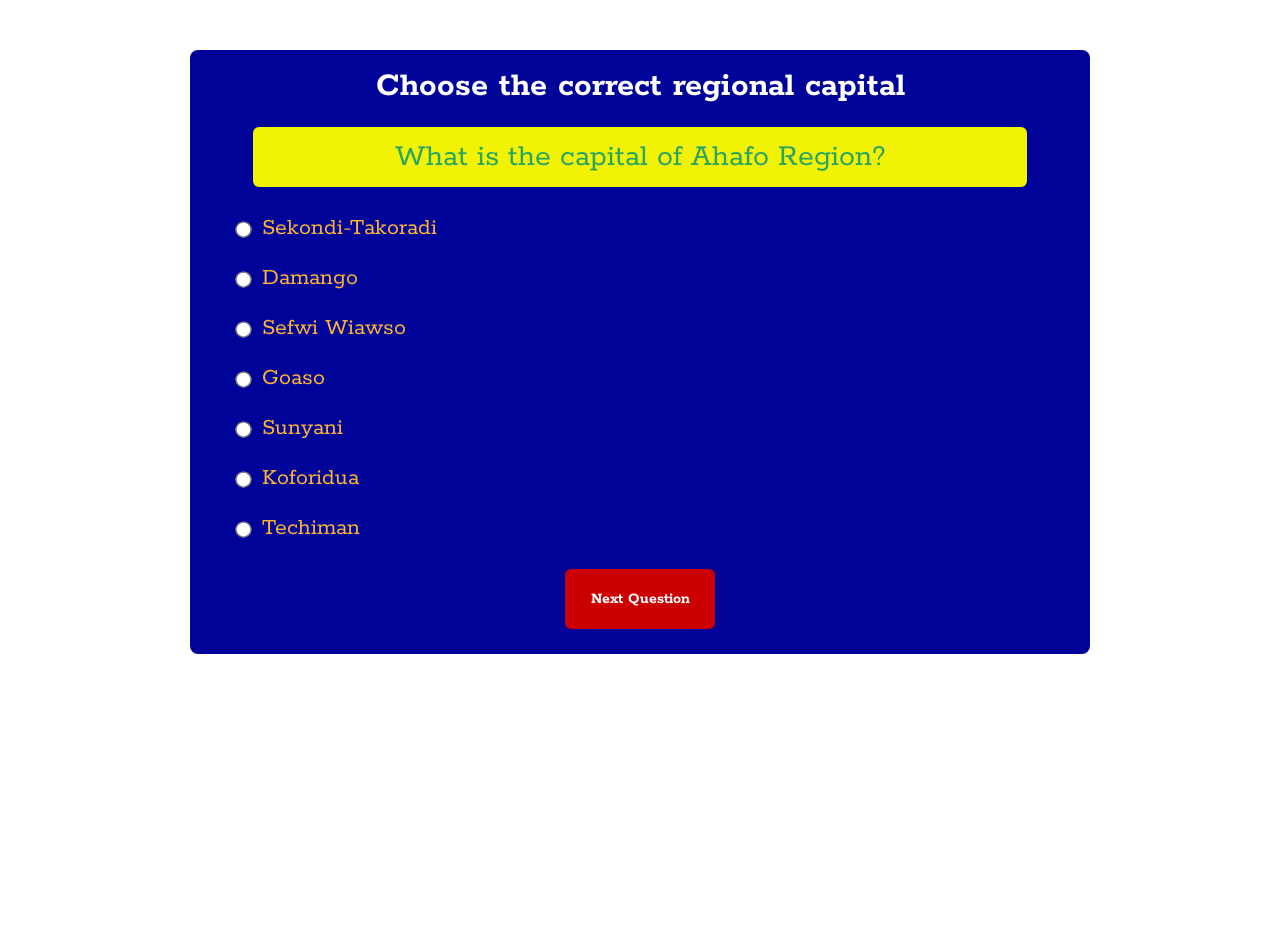
<file: index.html>
<!DOCTYPE html>
<html lang="en">
<head>
    <meta charset="utf-8">
    <meta name="viewport" content="width=device-width, initial-scale=1.0, maximum-scale=1.0, user-scalable=no">

    <title>Regional Capitals of Ghana</title>

    <link rel="stylesheet" href="mystyle.css">
</head>

<body>

    <div class="quizContainer">

        <h1>Choose the correct regional capital</h1>

        <div class="question"></div>

        <ul class="choiceList"></ul>

        <div class="quizMessage"></div>

        <div class="result"></div>

        <button type="button" class="nextButton">
            Next Question
        </button>

    </div>

    <script src="jsquiz.js"></script>

</body>
</html>
</file>
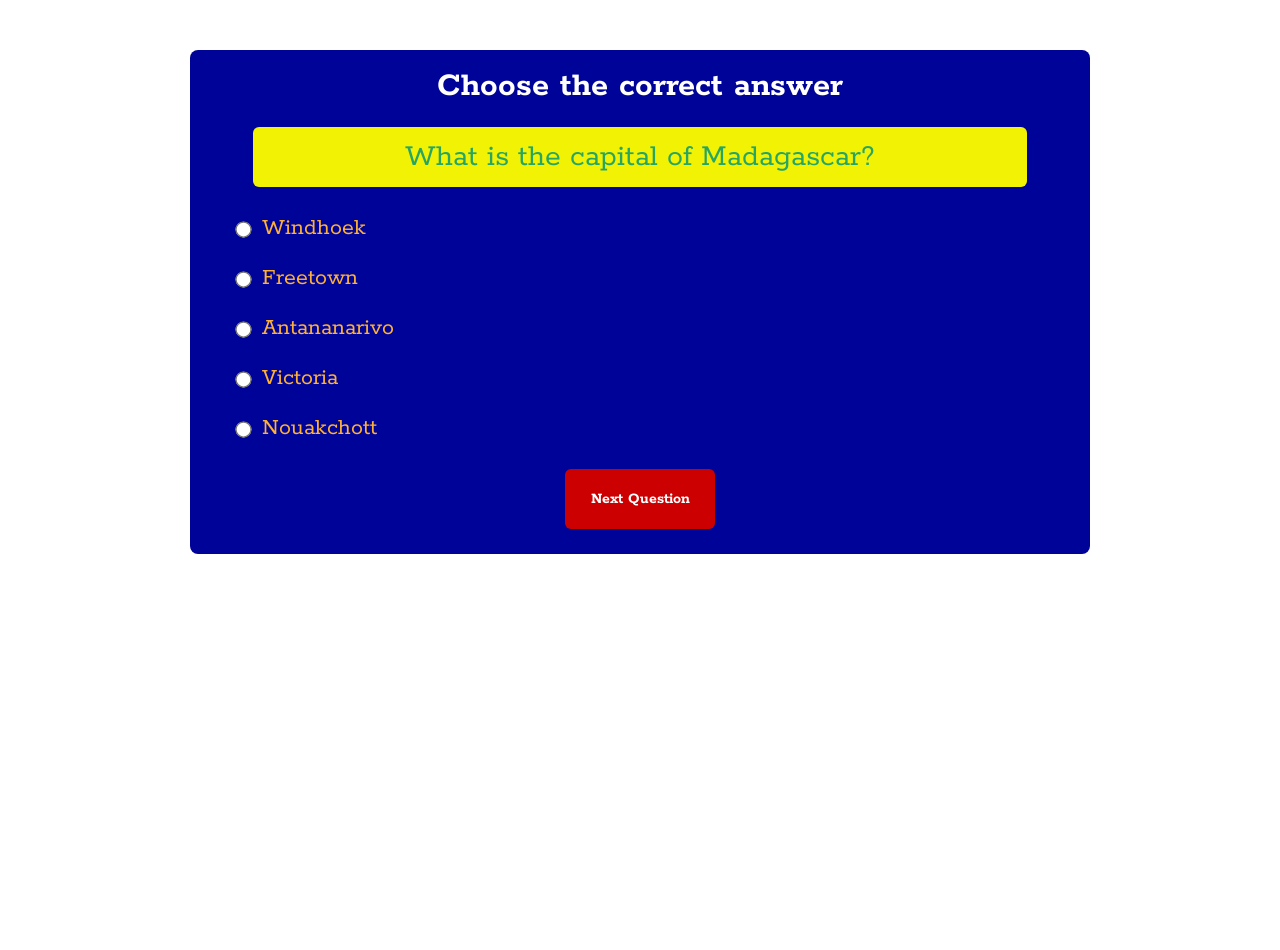
<file: African_Capitals/afri_caps.html>
<!DOCTYPE html>
<html lang="en">
<head>
    <meta charset="utf-8">
    <meta name="viewport" content="width=device-width, initial-scale=1.0, maximum-scale=1.0, user-scalable=no">

    <title>Capitals Of African Nations</title>

    <link rel="stylesheet" href="mystyle.css">
</head>

<body>

    <div class="quizContainer">

        <h1>Choose the correct answer</h1>

        <div class="question"></div>

        <ul class="choiceList"></ul>

        <div class="quizMessage"></div>

        <div class="result"></div>

        <button type="button" class="nextButton">
            Next Question
        </button>

    </div>

    <script src="afri_caps.js"></script>

</body>
</html>
</file>
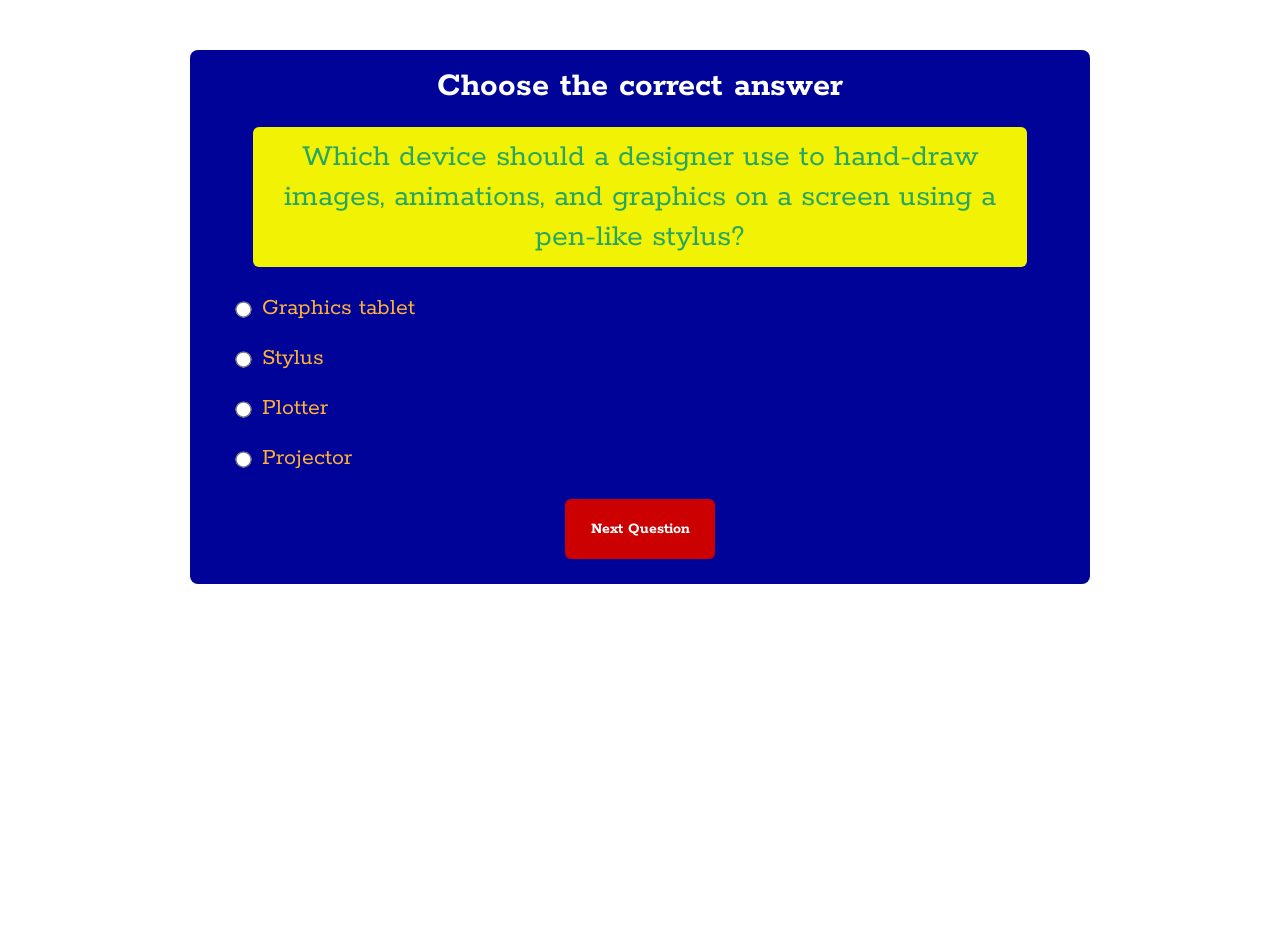
<file: Computer/Computer_1.html>
<!DOCTYPE html>
<html lang="en">
<head>
    <meta charset="utf-8">
    <meta name="viewport" content="width=device-width, initial-scale=1.0, maximum-scale=1.0, user-scalable=no">

    <title>Basic Computer Studies</title>

    <link rel="stylesheet" href="mystyle.css">
</head>

<body>

    <div class="quizContainer">

        <h1>Choose the correct answer</h1>

        <div class="question"></div>

        <ul class="choiceList"></ul>

        <div class="quizMessage"></div>

        <div class="result"></div>

        <button type="button" class="nextButton">
            Next Question
        </button>

    </div>

    <script src="Computer_1.js"></script>

</body>
</html>
</file>
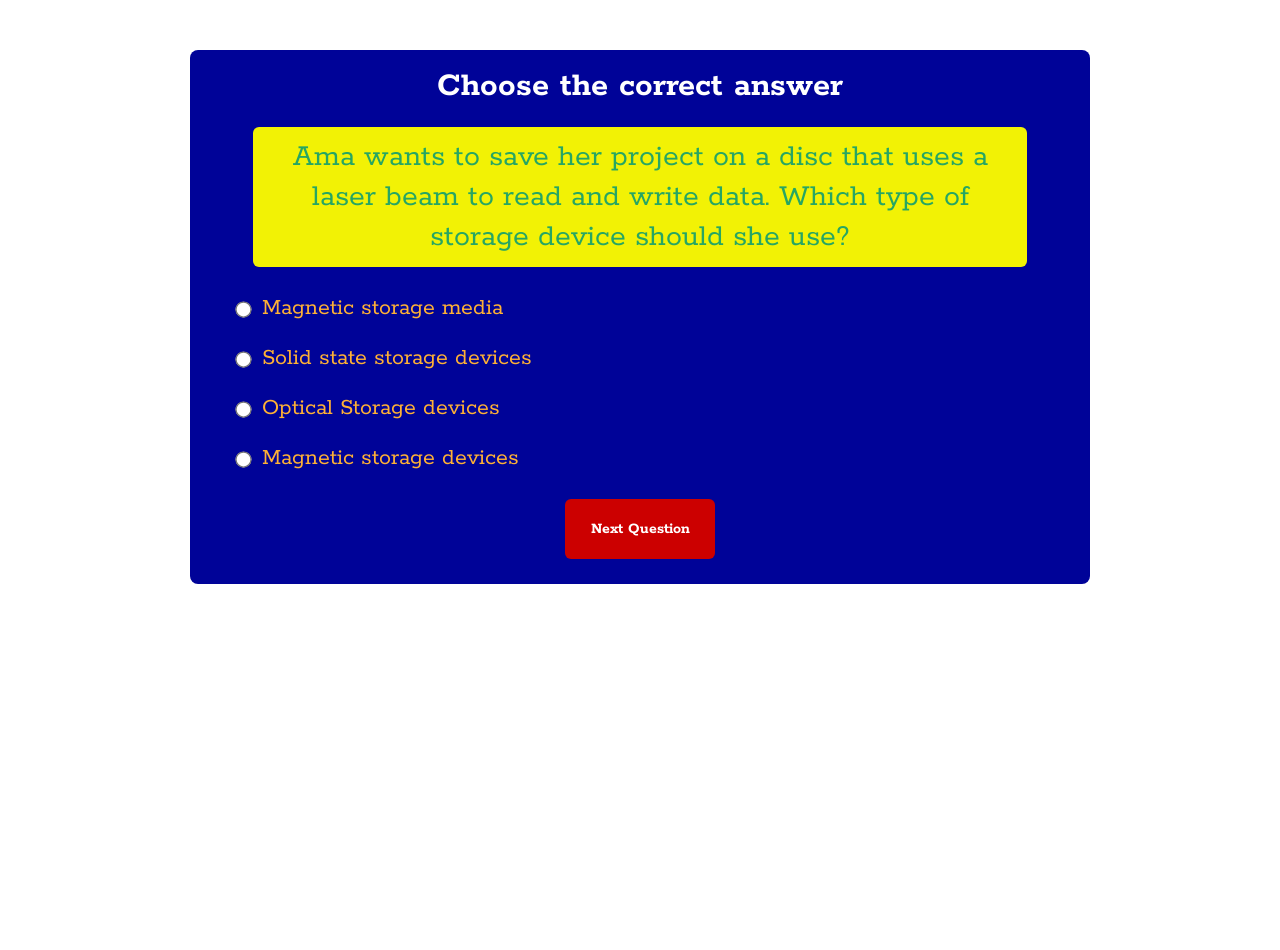
<file: Computer/Computer_2.html>
<!DOCTYPE html>
<html lang="en">
<head>
    <meta charset="utf-8">
    <meta name="viewport" content="width=device-width, initial-scale=1.0, maximum-scale=1.0, user-scalable=no">

    <title>Basic Computer Studies</title>

    <link rel="stylesheet" href="mystyle.css">
</head>

<body>

    <div class="quizContainer">

        <h1>Choose the correct answer</h1>

        <div class="question"></div>

        <ul class="choiceList"></ul>

        <div class="quizMessage"></div>

        <div class="result"></div>

        <button type="button" class="nextButton">
            Next Question
        </button>

    </div>

    <script src="Computer_2.js"></script>

</body>
</html>
</file>
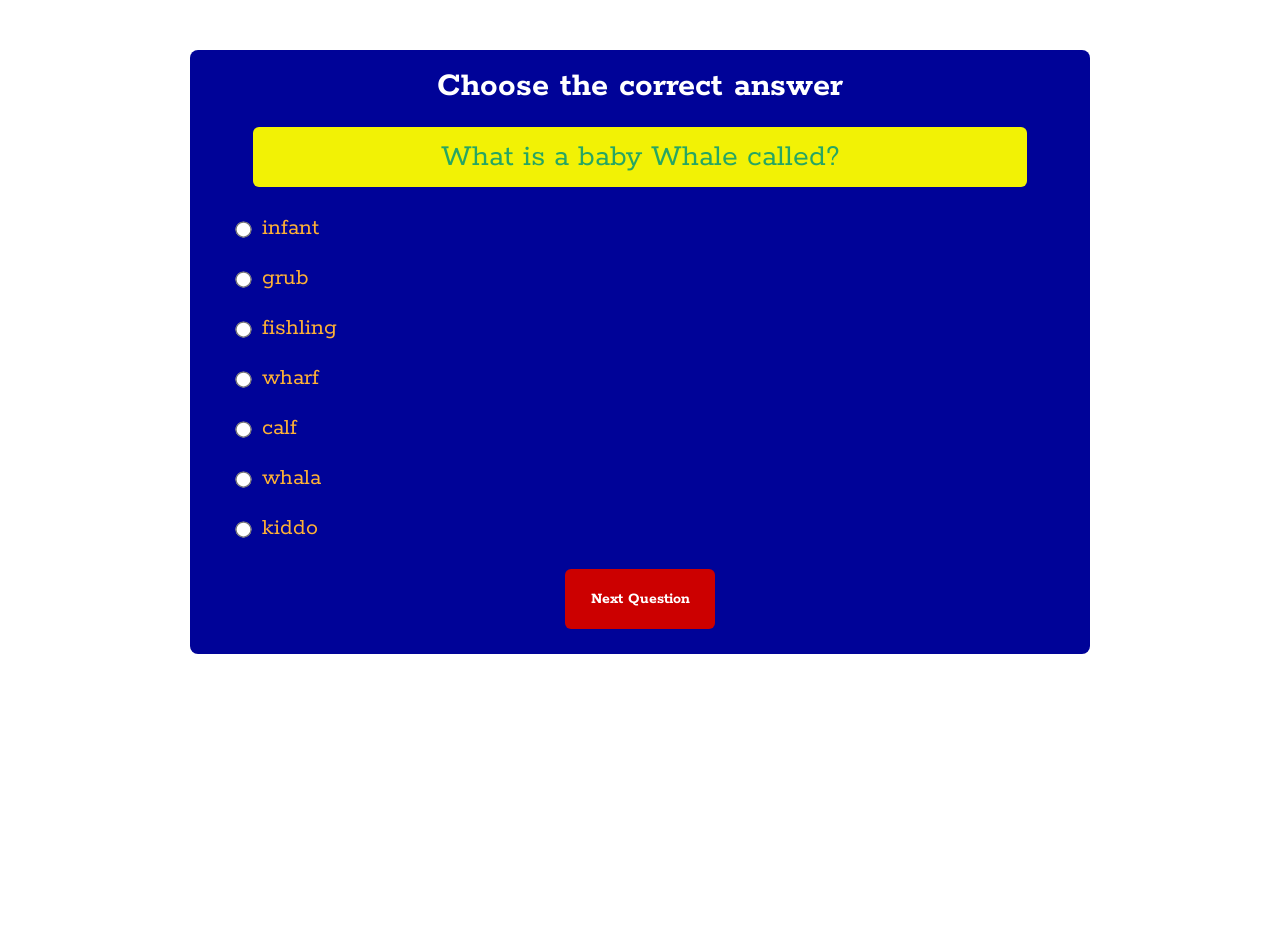
<file: Others/animal_growth.html>
<!DOCTYPE html>
<html lang="en">
<head>
    <meta charset="utf-8">
    <meta name="viewport" content="width=device-width, initial-scale=1.0, maximum-scale=1.0, user-scalable=no">

    <title>Animal Growth Stages</title>

    <link rel="stylesheet" href="mystyle.css">
</head>

<body>

    <div class="quizContainer">

        <h1>Choose the correct answer</h1>

        <div class="question"></div>

        <ul class="choiceList"></ul>

        <div class="quizMessage"></div>

        <div class="result"></div>

        <button type="button" class="nextButton">
            Next Question
        </button>

    </div>

    <script src="animal_growth.js"></script>

</body>
</html>
</file>
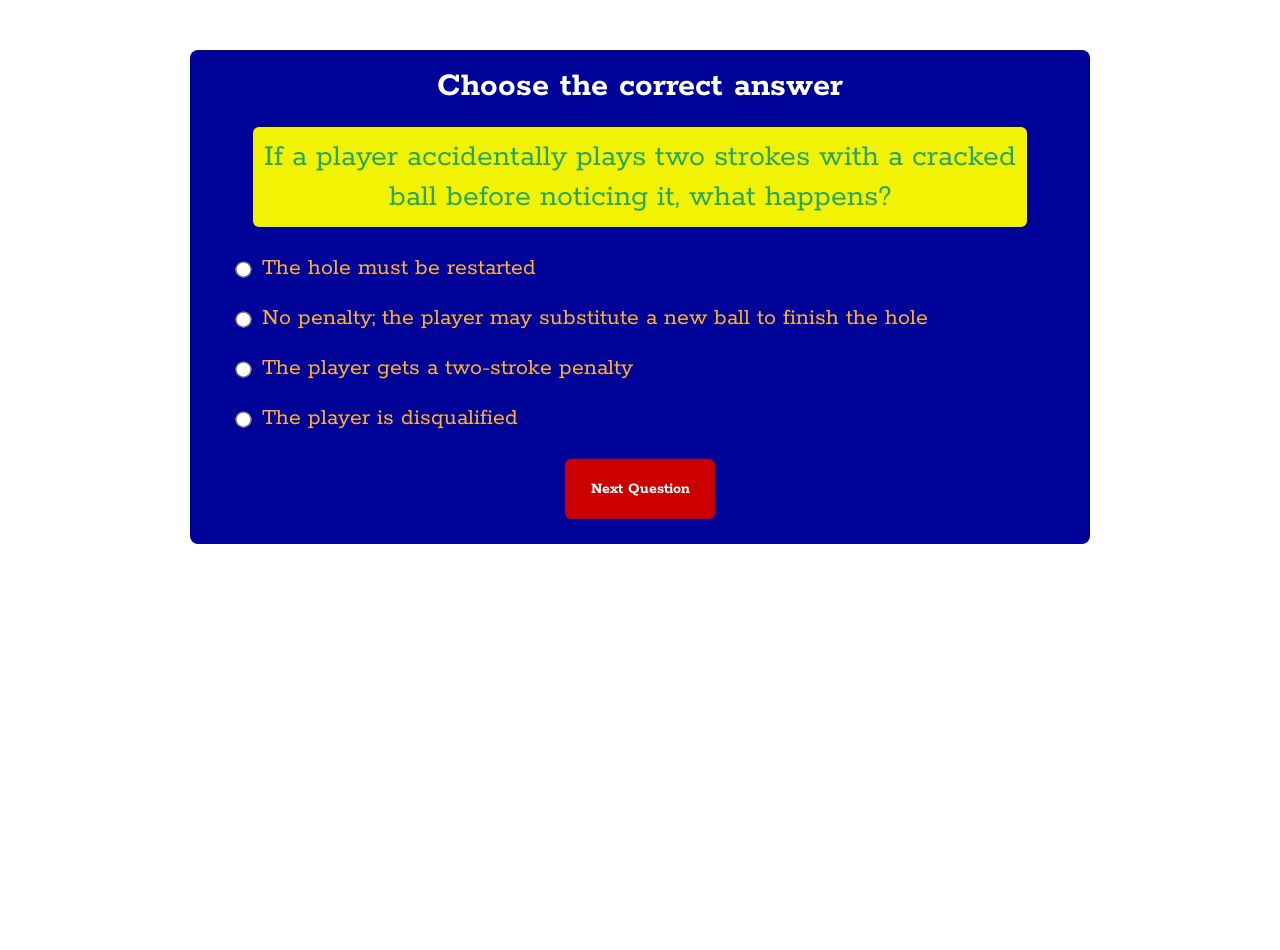
<file: Others/Golf_Rules_1.html>
<!DOCTYPE html>
<html lang="en">
<head>
    <meta charset="utf-8">
    <meta name="viewport" content="width=device-width, initial-scale=1.0, maximum-scale=1.0, user-scalable=no">

    <title>Rules Of Golf</title>

    <link rel="stylesheet" href="mystyle.css">
</head>

<body>

    <div class="quizContainer">

        <h1>Choose the correct answer</h1>

        <div class="question"></div>

        <ul class="choiceList"></ul>

        <div class="quizMessage"></div>

        <div class="result"></div>

        <button type="button" class="nextButton">
            Next Question
        </button>

    </div>

    <script src="Golf_Rules_1.js"></script>

</body>
</html>
</file>
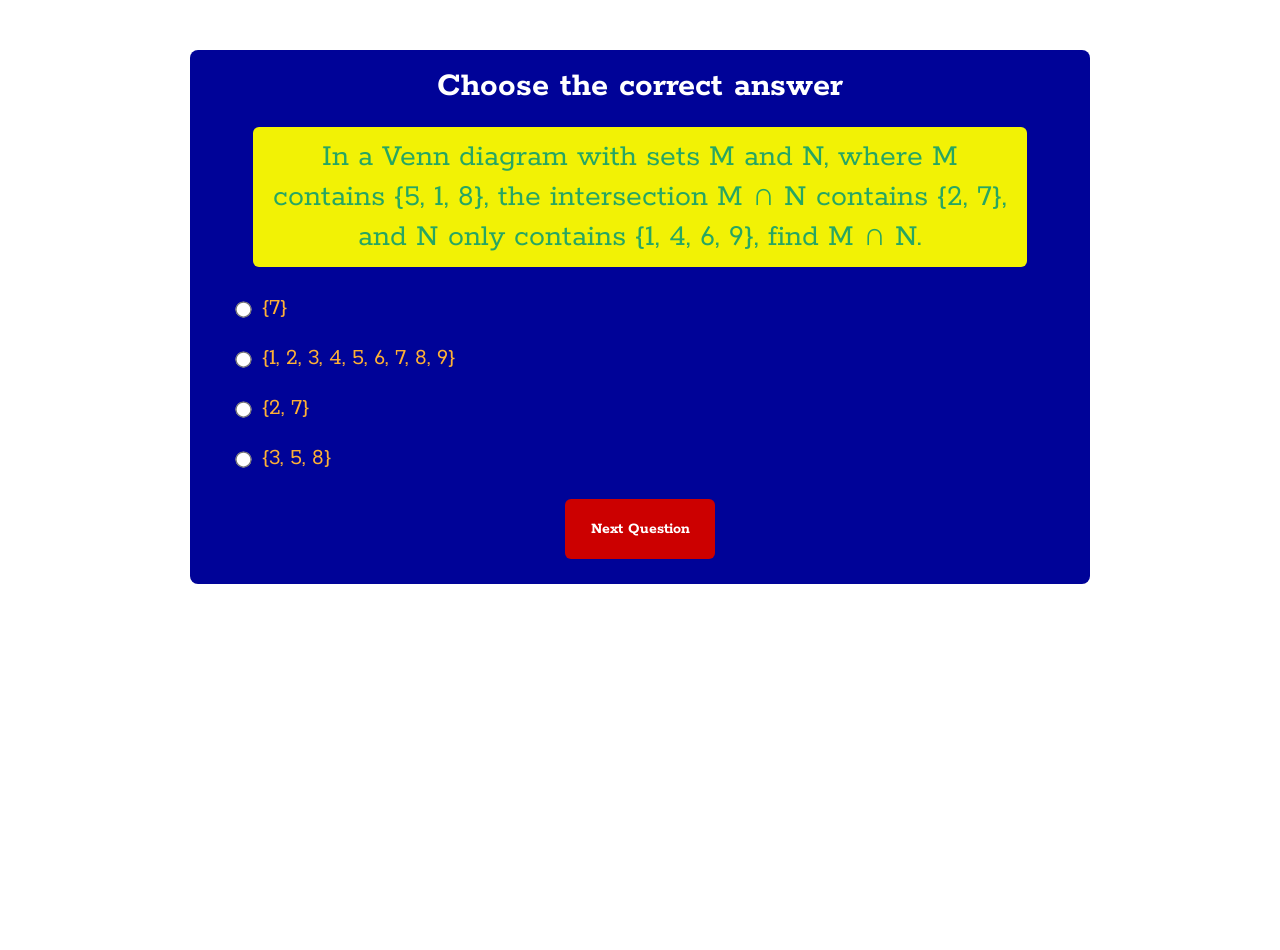
<file: Maths/BECE/maths_2019.html>
<!DOCTYPE html>
<html lang="en">
<head>
    <meta charset="utf-8">
    <meta name="viewport" content="width=device-width, initial-scale=1.0, maximum-scale=1.0, user-scalable=no">

    <title>BECE 2019 Maths Objective Test</title>

    <link rel="stylesheet" href="mystyle.css">
</head>

<body>

    <div class="quizContainer">

        <h1>Choose the correct answer</h1>

        <div class="question"></div>

        <ul class="choiceList"></ul>

        <div class="quizMessage"></div>

        <div class="result"></div>

        <button type="button" class="nextButton">
            Next Question
        </button>

    </div>

    <script src="maths_2019.js"></script>

</body>
</html>
</file>
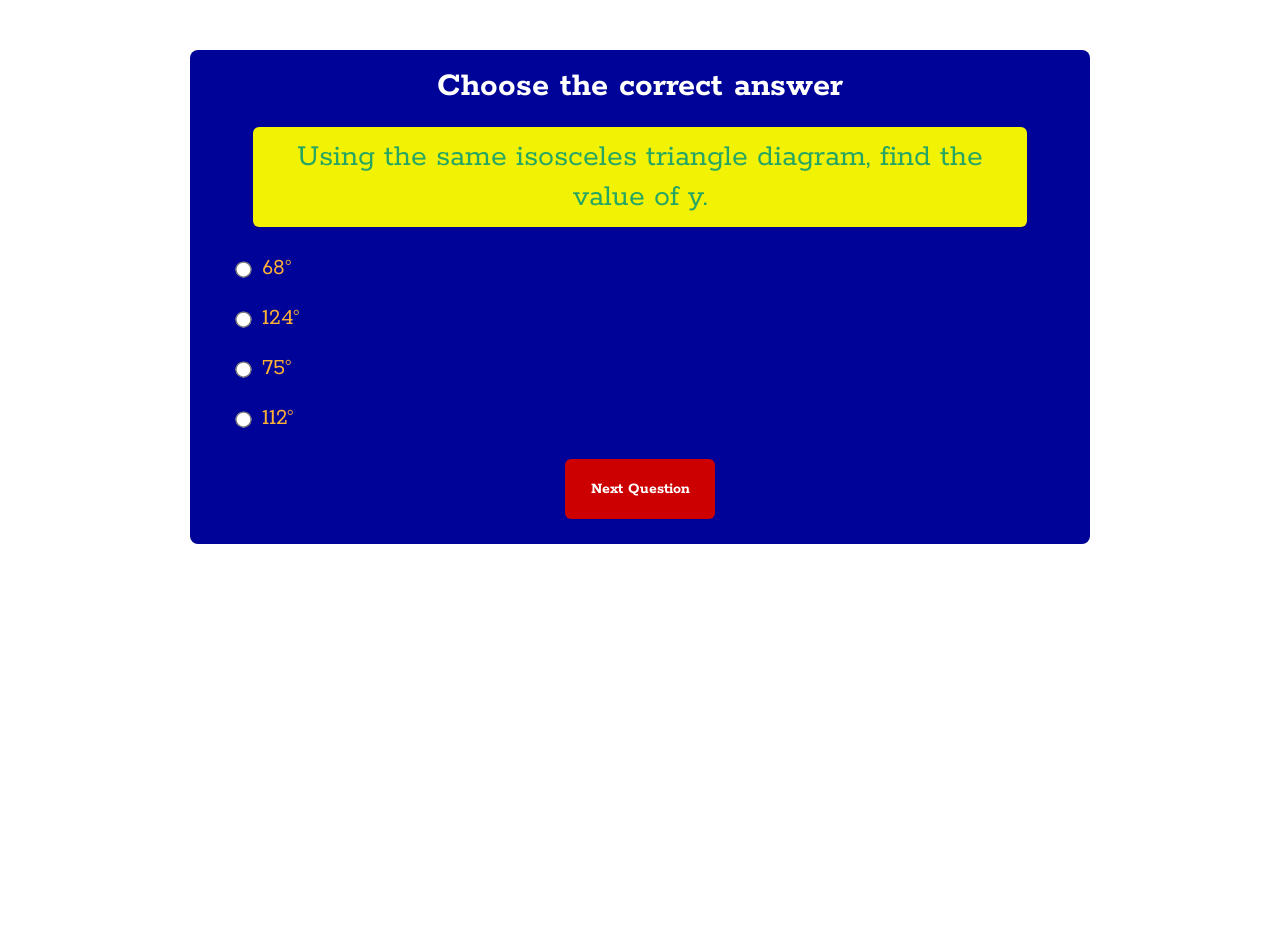
<file: Maths/BECE/maths_2020.html>
<!DOCTYPE html>
<html lang="en">
<head>
    <meta charset="utf-8">
    <meta name="viewport" content="width=device-width, initial-scale=1.0, maximum-scale=1.0, user-scalable=no">

    <title>BECE 2020 Maths Objective Test</title>

    <link rel="stylesheet" href="mystyle.css">
</head>

<body>

    <div class="quizContainer">

        <h1>Choose the correct answer</h1>

        <div class="question"></div>

        <ul class="choiceList"></ul>

        <div class="quizMessage"></div>

        <div class="result"></div>

        <button type="button" class="nextButton">
            Next Question
        </button>

    </div>

    <script src="maths_2020.js"></script>

</body>
</html>
</file>
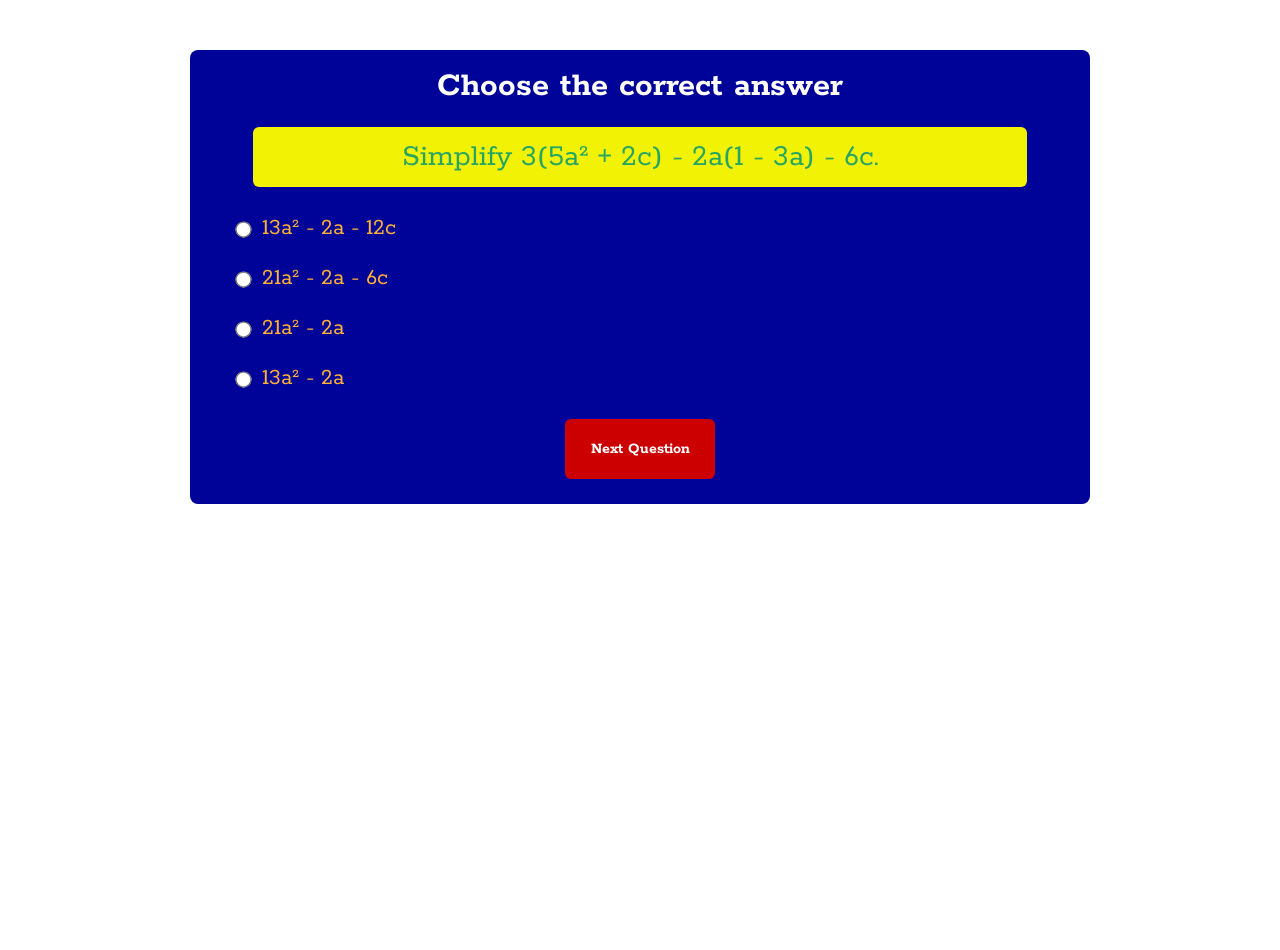
<file: Maths/BECE/maths_2021.html>
<!DOCTYPE html>
<html lang="en">
<head>
    <meta charset="utf-8">
    <meta name="viewport" content="width=device-width, initial-scale=1.0, maximum-scale=1.0, user-scalable=no">

    <title>BECE 2021 Maths Objective Test</title>

    <link rel="stylesheet" href="mystyle.css">
</head>

<body>

    <div class="quizContainer">

        <h1>Choose the correct answer</h1>

        <div class="question"></div>

        <ul class="choiceList"></ul>

        <div class="quizMessage"></div>

        <div class="result"></div>

        <button type="button" class="nextButton">
            Next Question
        </button>

    </div>

    <script src="maths_2021.js"></script>

</body>
</html>
</file>
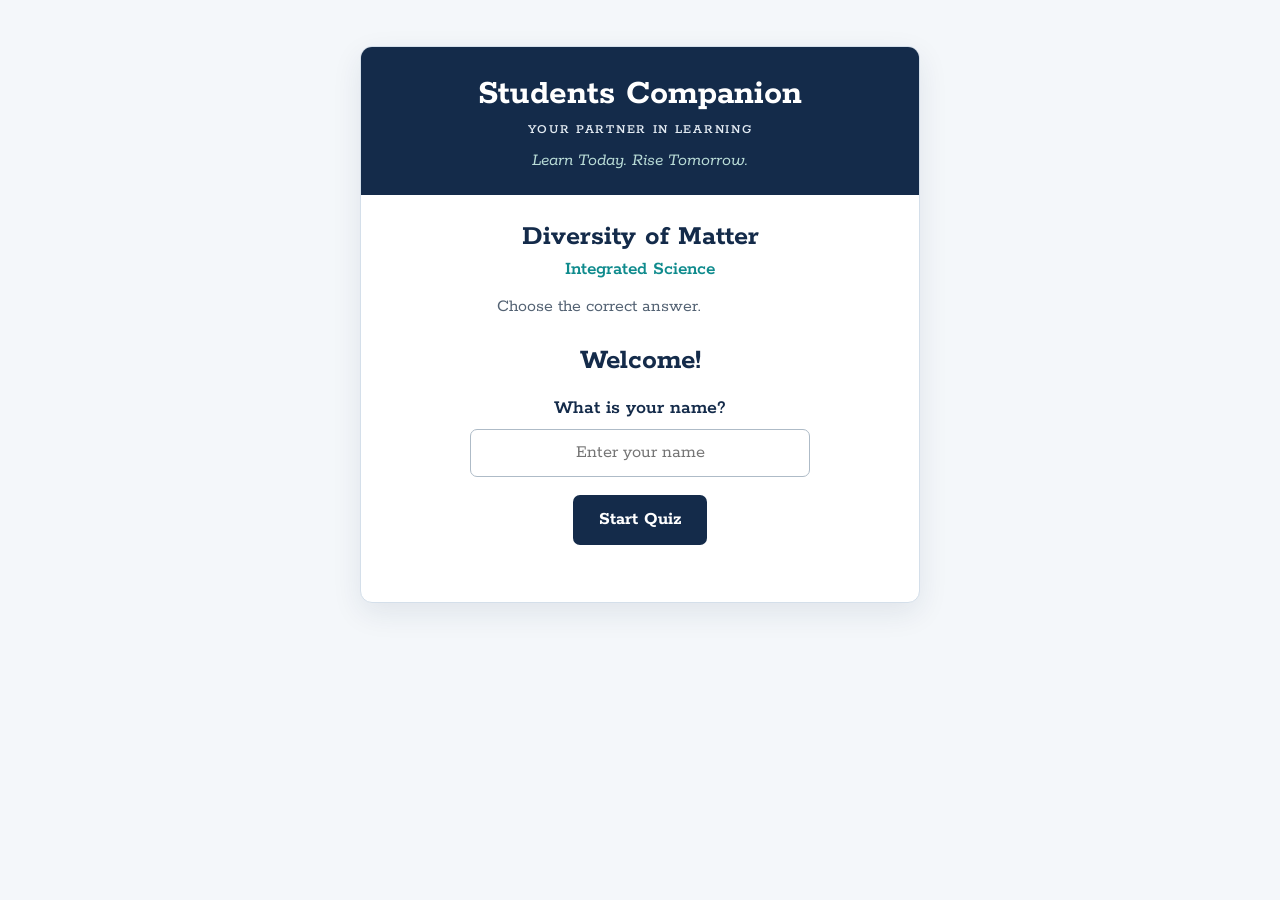
<file: Science/Master/science_1.html>
<!DOCTYPE html>
<html lang="en">
<head>
    <meta charset="utf-8">
    <meta name="viewport" content="width=device-width, initial-scale=1.0, maximum-scale=1.0">
    <meta name="theme-color" content="#142B4A">
    <title>Diversity Of Matter</title>
    <link rel="stylesheet" href="mystyle.css">
</head>
<body>
    <main class="quizContainer" aria-live="polite">
        <div class="question"></div>
        <ul class="choiceList"></ul>
        <div class="quizMessage" role="status"></div>
        <div class="result"></div>
        <div class="navigationButtons">
            <button type="button" class="previousButton" disabled>Previous</button>
            <button type="button" class="nextButton">Next Question</button>
        </div>
    </main>

    <script src="quiz_questions.js"></script>
    <script src="quiz_engine.js"></script>
</body>
</html>
</file>
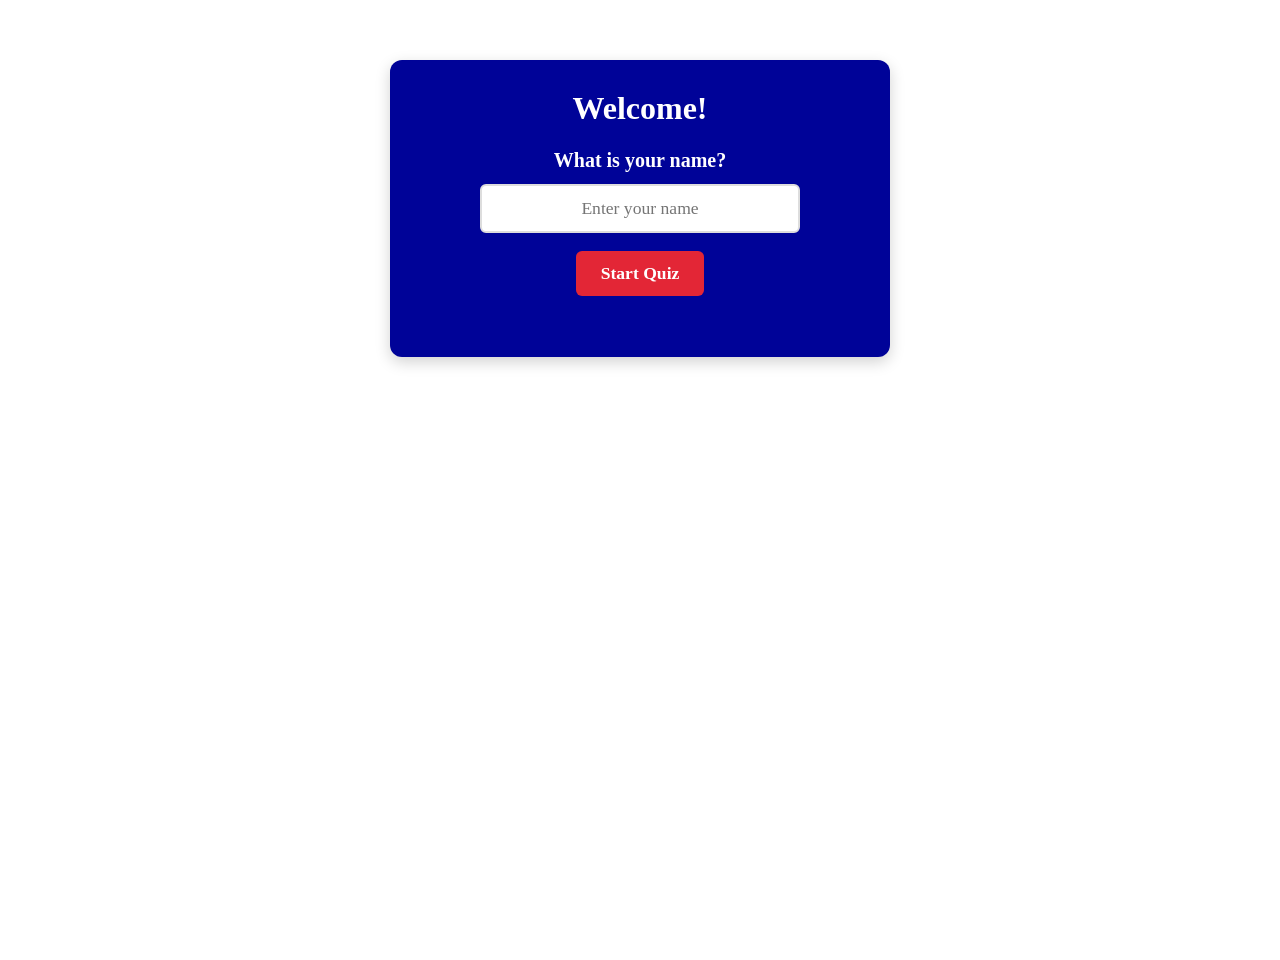
<file: Science/Science_1/science_1.html>
<!DOCTYPE html>
<html lang="en">
<head>
    <meta charset="utf-8">
    <meta name="viewport" content="width=device-width, initial-scale=1.0, maximum-scale=1.0, user-scalable=no">

    <title>Diversity Of Matter</title>

    <link rel="stylesheet" href="mystyle.css">
</head>

<body>

    <div class="quizContainer">

        <h1>Choose the correct answer</h1>

        <div class="question"></div>

        <ul class="choiceList"></ul>

        <div class="quizMessage"></div>

        <div class="result"></div>

        <button type="button" class="nextButton">
            Next Question
        </button>

    </div>

    <script src="science_1.js"></script>

</body>
</html>
</file>
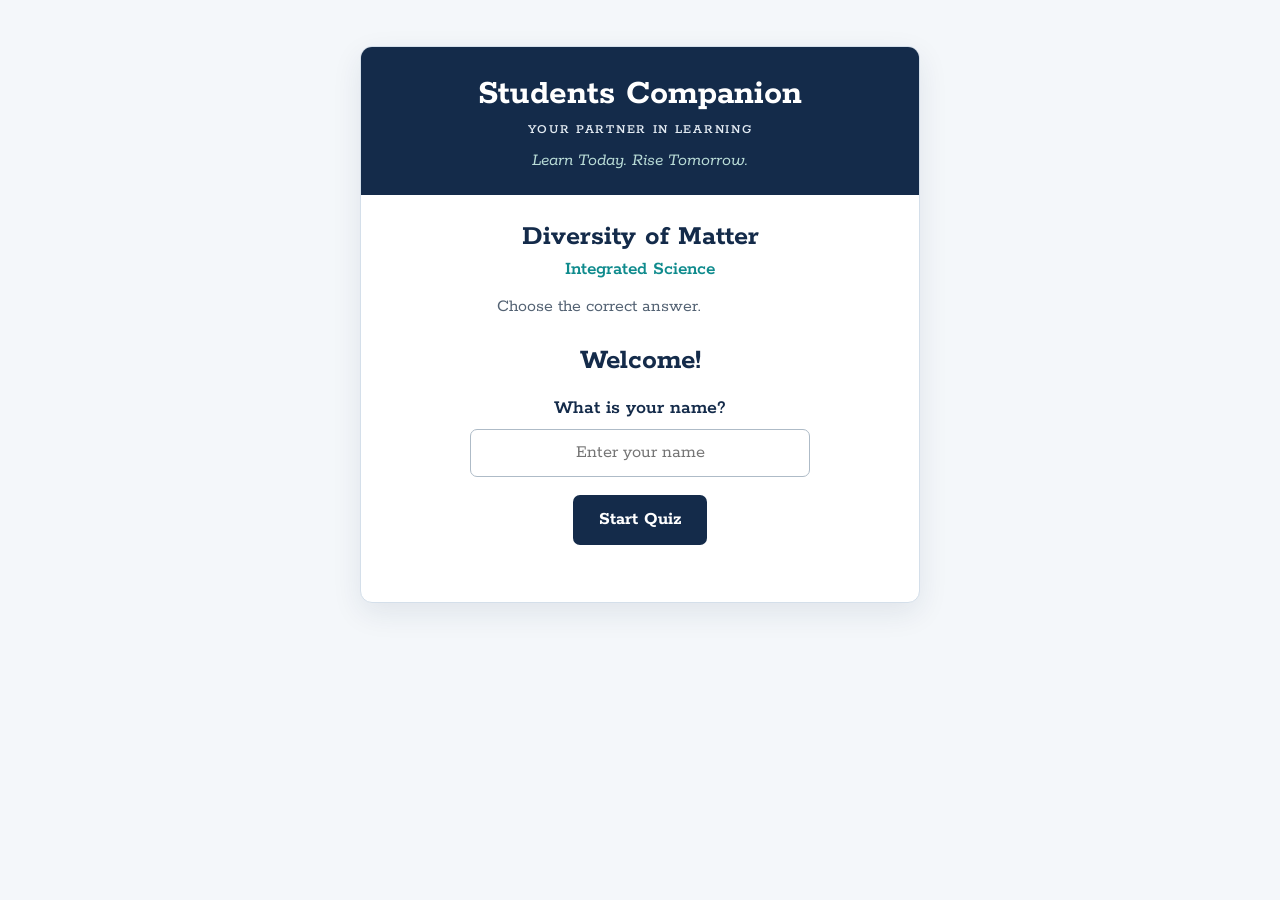
<file: Science/Test/science_1.html>
<!DOCTYPE html>
<html lang="en">
<head>
    <meta charset="utf-8">
    <meta name="viewport" content="width=device-width, initial-scale=1.0, maximum-scale=1.0">
    <meta name="theme-color" content="#142B4A">
    <meta name="description" content="Students Companion — Your Partner in Learning. An interactive Integrated Science quiz.">

    <title>Diversity of Matter | Students Companion</title>

    <link rel="stylesheet" href="mystyle.css">
</head>
<body>
    <main class="quizContainer" aria-live="polite">
        <div class="question"></div>

        <ul class="choiceList"></ul>

        <div class="quizMessage" role="status"></div>

        <div class="result"></div>

        <div class="navigationButtons">
            <button type="button" class="previousButton" disabled>
                Previous
            </button>

            <button type="button" class="nextButton">
                Next Question
            </button>
        </div>
    </main>

    <!-- Load the quiz configuration and question bank first. -->
    <script src="quiz_questions.js"></script>

    <!-- Load access records before the authentication system. -->
    <script src="quiz_access.js"></script>

    <!-- Load authentication before the quiz engine. -->
    <script src="quiz_auth.js"></script>

    <!-- Start the quiz engine after all dependencies are ready. -->
    <script src="quiz_engine.js"></script>
</body>
</html>
</file>
<file: mystyle.css>
@import url("https://fonts.googleapis.com/css?family=Rokkitt");

/* ------------------------------
   BASIC RESET
------------------------------ */

* {
    box-sizing: border-box;
}

html {
    width: 100%;
    min-height: 100%;
}

body {
    margin: 0;
    padding: 0;
    width: 100%;
    min-height: 100vh;
    background-color: #ffffff;
    -webkit-text-size-adjust: 100%;
    text-size-adjust: 100%;
}


/* ------------------------------
   MAIN HEADING
------------------------------ */

h1 {
    font-family: 'Rokkitt', serif;
    text-align: center;
    color: #fff;
    font-size: 35px;
    line-height: 1.2;
    margin: 10px 0 20px;
}


/* ------------------------------
   QUIZ CONTAINER
------------------------------ */

.quizContainer {
    background-color: #000398;
    border-radius: 8px;

    width: 75%;
    max-width: 900px;

    margin: 50px auto 30px;

    padding: 5px 20px 25px;

    position: relative;

    overflow: hidden;
}


/* ------------------------------
   QUESTION
------------------------------ */

.question {
    font-family: 'Rokkitt', serif;

    font-size: 2em;
    line-height: 1.25;

    width: 90%;
    min-height: 50px;

    margin: auto;

    border-radius: 6px;

    background-color: #f2f205;

    text-align: center;

    color: #27a663;

    padding: 10px;

    overflow-wrap: break-word;
    word-wrap: break-word;
}


/* ------------------------------
   ANSWER LIST
------------------------------ */

ul {
    list-style: none;
    padding-left: 0;
}

.choiceList {
    font-family: 'Rokkitt', serif;
    color: blueviolet;

    width: 95%;
    margin: 20px auto;
}

li {
    font-family: 'Rokkitt', serif;

    font-size: 1.5em;

    color: #feb135;

    display: flex;

    align-items: center;

    margin: 8px 0;

    min-height: 42px;

    line-height: 1.25;

    cursor: pointer;

    /* Improves touch interaction */
    touch-action: manipulation;

    -webkit-tap-highlight-color: transparent;
}


/* ------------------------------
   RADIO BUTTON
------------------------------ */

input[type=radio] {
    margin-right: 12px;

    transform: scale(1.25);

    vertical-align: middle;

    flex-shrink: 0;

    cursor: pointer;

    /* Prevents accidental browser gesture interference */
    touch-action: manipulation;
}


/* ------------------------------
   MESSAGE
------------------------------ */

.quizMessage {
    background-color: peachpuff;

    border-radius: 6px;

    width: 30%;

    margin: 15px auto;

    text-align: center;

    padding: 5px;

    font-family: 'Rokkitt', serif;

    color: red;

    line-height: 1.2;
}


/* ------------------------------
   RESULT
------------------------------ */

.result {
    font-family: 'Rokkitt', serif;

    font-size: 2em;

    width: 40%;

    height: auto;

    border-radius: 6px;

    background-color: linen;

    margin: 15px auto 35px;

    text-align: center;

    padding: 10px;

    overflow-wrap: break-word;
}


/* ------------------------------
   NEXT BUTTON
------------------------------ */

.nextButton {
    display: block;

    border: none;

    border-radius: 6px;

    width: 150px;

    min-height: 60px;

    text-align: center;

    background-color: #cc0000;

    color: #fff;

    font-family: 'Rokkitt', serif;

    font-size: 16px;

    font-weight: bold;

    position: relative;

    margin: 20px auto 0;

    padding: 10px;

    cursor: pointer;

    /* Important for smartphones */
    touch-action: manipulation;

    -webkit-tap-highlight-color: transparent;

    user-select: none;
}


/* Button feedback */

.nextButton:active {
    transform: scale(0.97);
}


/* ------------------------------
   PARAGRAPHS
------------------------------ */

p {
    font-family: 'Rokkitt', serif;
}


/* ==================================================
   TABLETS
================================================== */

@media (max-width: 900px) {

    .quizContainer {
        width: 88%;
    }

    h1 {
        font-size: 32px;
    }

    .question {
        font-size: 1.8em;
        width: 94%;
    }

    .quizMessage {
        width: 50%;
    }

    .result {
        width: 60%;
    }
}


/* ==================================================
   SMARTPHONES
================================================== */

@media (max-width: 700px) {

    body {
        overflow-x: hidden;
    }

    .quizContainer {

        width: calc(100% - 20px);

        margin: 10px auto 20px;

        padding: 10px 8px 20px;

        border-radius: 8px;
    }


    h1 {
        font-size: 26px;

        line-height: 1.15;

        margin: 5px 5px 15px;
    }


    .question {

        width: 96%;

        font-size: 1.45em;

        line-height: 1.25;

        padding: 12px 8px;

        min-height: 50px;
    }


    .choiceList {

        width: 96%;

        margin: 18px auto;
    }


    li {

        font-size: 1.25em;

        min-height: 48px;

        margin: 6px 0;

        padding: 4px 2px;

        line-height: 1.25;
    }


    input[type=radio] {

        transform: scale(1.35);

        margin-right: 13px;
    }


    .quizMessage {

        width: 85%;

        font-size: 1.1em;

        padding: 7px;
    }


    .result {

        width: 85%;

        font-size: 1.6em;

        margin-bottom: 25px;
    }


    .nextButton {

        width: 170px;

        min-height: 58px;

        font-size: 17px;

        padding: 10px;
    }
}


/* ==================================================
   VERY SMALL PHONES
================================================== */

@media (max-width: 380px) {

    .quizContainer {
        width: calc(100% - 12px);

        padding-left: 5px;
        padding-right: 5px;
    }


    h1 {
        font-size: 23px;
    }


    .question {
        font-size: 1.3em;
    }


    li {
        font-size: 1.15em;

        min-height: 46px;
    }


    .nextButton {
        width: 160px;
    }
}
</file>
<file: African_Capitals/mystyle.css>
@import url("https://fonts.googleapis.com/css?family=Rokkitt");

/* ------------------------------
   BASIC RESET
------------------------------ */

* {
    box-sizing: border-box;
}

html {
    width: 100%;
    min-height: 100%;
}

body {
    margin: 0;
    padding: 0;
    width: 100%;
    min-height: 100vh;
    background-color: #ffffff;
    -webkit-text-size-adjust: 100%;
    text-size-adjust: 100%;
}


/* ------------------------------
   MAIN HEADING
------------------------------ */

h1 {
    font-family: 'Rokkitt', serif;
    text-align: center;
    color: #fff;
    font-size: 35px;
    line-height: 1.2;
    margin: 10px 0 20px;
}


/* ------------------------------
   QUIZ CONTAINER
------------------------------ */

.quizContainer {
    background-color: #000398;
    border-radius: 8px;

    width: 75%;
    max-width: 900px;

    margin: 50px auto 30px;

    padding: 5px 20px 25px;

    position: relative;

    overflow: hidden;
}


/* ------------------------------
   QUESTION
------------------------------ */

.question {
    font-family: 'Rokkitt', serif;

    font-size: 2em;
    line-height: 1.25;

    width: 90%;
    min-height: 50px;

    margin: auto;

    border-radius: 6px;

    background-color: #f2f205;

    text-align: center;

    color: #27a663;

    padding: 10px;

    overflow-wrap: break-word;
    word-wrap: break-word;
}


/* ------------------------------
   ANSWER LIST
------------------------------ */

ul {
    list-style: none;
    padding-left: 0;
}

.choiceList {
    font-family: 'Rokkitt', serif;
    color: blueviolet;

    width: 95%;
    margin: 20px auto;
}

li {
    font-family: 'Rokkitt', serif;

    font-size: 1.5em;

    color: #feb135;

    display: flex;

    align-items: center;

    margin: 8px 0;

    min-height: 42px;

    line-height: 1.25;

    cursor: pointer;

    /* Improves touch interaction */
    touch-action: manipulation;

    -webkit-tap-highlight-color: transparent;
}


/* ------------------------------
   RADIO BUTTON
------------------------------ */

input[type=radio] {
    margin-right: 12px;

    transform: scale(1.25);

    vertical-align: middle;

    flex-shrink: 0;

    cursor: pointer;

    /* Prevents accidental browser gesture interference */
    touch-action: manipulation;
}


/* ------------------------------
   MESSAGE
------------------------------ */

.quizMessage {
    background-color: peachpuff;

    border-radius: 6px;

    width: 30%;

    margin: 15px auto;

    text-align: center;

    padding: 5px;

    font-family: 'Rokkitt', serif;

    color: red;

    line-height: 1.2;
}


/* ------------------------------
   RESULT
------------------------------ */

.result {
    font-family: 'Rokkitt', serif;

    font-size: 2em;

    width: 40%;

    height: auto;

    border-radius: 6px;

    background-color: linen;

    margin: 15px auto 35px;

    text-align: center;

    padding: 10px;

    overflow-wrap: break-word;
}


/* ------------------------------
   NEXT BUTTON
------------------------------ */

.nextButton {
    display: block;

    border: none;

    border-radius: 6px;

    width: 150px;

    min-height: 60px;

    text-align: center;

    background-color: #cc0000;

    color: #fff;

    font-family: 'Rokkitt', serif;

    font-size: 16px;

    font-weight: bold;

    position: relative;

    margin: 20px auto 0;

    padding: 10px;

    cursor: pointer;

    /* Important for smartphones */
    touch-action: manipulation;

    -webkit-tap-highlight-color: transparent;

    user-select: none;
}


/* Button feedback */

.nextButton:active {
    transform: scale(0.97);
}


/* ------------------------------
   PARAGRAPHS
------------------------------ */

p {
    font-family: 'Rokkitt', serif;
}


/* ==================================================
   TABLETS
================================================== */

@media (max-width: 900px) {

    .quizContainer {
        width: 88%;
    }

    h1 {
        font-size: 32px;
    }

    .question {
        font-size: 1.8em;
        width: 94%;
    }

    .quizMessage {
        width: 50%;
    }

    .result {
        width: 60%;
    }
}


/* ==================================================
   SMARTPHONES
================================================== */

@media (max-width: 700px) {

    body {
        overflow-x: hidden;
    }

    .quizContainer {

        width: calc(100% - 20px);

        margin: 10px auto 20px;

        padding: 10px 8px 20px;

        border-radius: 8px;
    }


    h1 {
        font-size: 26px;

        line-height: 1.15;

        margin: 5px 5px 15px;
    }


    .question {

        width: 96%;

        font-size: 1.45em;

        line-height: 1.25;

        padding: 12px 8px;

        min-height: 50px;
    }


    .choiceList {

        width: 96%;

        margin: 18px auto;
    }


    li {

        font-size: 1.25em;

        min-height: 48px;

        margin: 6px 0;

        padding: 4px 2px;

        line-height: 1.25;
    }


    input[type=radio] {

        transform: scale(1.35);

        margin-right: 13px;
    }


    .quizMessage {

        width: 85%;

        font-size: 1.1em;

        padding: 7px;
    }


    .result {

        width: 85%;

        font-size: 1.6em;

        margin-bottom: 25px;
    }


    .nextButton {

        width: 170px;

        min-height: 58px;

        font-size: 17px;

        padding: 10px;
    }
}


/* ==================================================
   VERY SMALL PHONES
================================================== */

@media (max-width: 380px) {

    .quizContainer {
        width: calc(100% - 12px);

        padding-left: 5px;
        padding-right: 5px;
    }


    h1 {
        font-size: 23px;
    }


    .question {
        font-size: 1.3em;
    }


    li {
        font-size: 1.15em;

        min-height: 46px;
    }


    .nextButton {
        width: 160px;
    }
}
</file>
<file: Computer/mystyle.css>
@import url("https://fonts.googleapis.com/css?family=Rokkitt");

/* ------------------------------
   BASIC RESET
------------------------------ */

* {
    box-sizing: border-box;
}

html {
    width: 100%;
    min-height: 100%;
}

body {
    margin: 0;
    padding: 0;
    width: 100%;
    min-height: 100vh;
    background-color: #ffffff;
    -webkit-text-size-adjust: 100%;
    text-size-adjust: 100%;
}


/* ------------------------------
   MAIN HEADING
------------------------------ */

h1 {
    font-family: 'Rokkitt', serif;
    text-align: center;
    color: #fff;
    font-size: 35px;
    line-height: 1.2;
    margin: 10px 0 20px;
}


/* ------------------------------
   QUIZ CONTAINER
------------------------------ */

.quizContainer {
    background-color: #000398;
    border-radius: 8px;

    width: 75%;
    max-width: 900px;

    margin: 50px auto 30px;

    padding: 5px 20px 25px;

    position: relative;

    overflow: hidden;
}


/* ------------------------------
   QUESTION
------------------------------ */

.question {
    font-family: 'Rokkitt', serif;

    font-size: 2em;
    line-height: 1.25;

    width: 90%;
    min-height: 50px;

    margin: auto;

    border-radius: 6px;

    background-color: #f2f205;

    text-align: center;

    color: #27a663;

    padding: 10px;

    overflow-wrap: break-word;
    word-wrap: break-word;
}


/* ------------------------------
   ANSWER LIST
------------------------------ */

ul {
    list-style: none;
    padding-left: 0;
}

.choiceList {
    font-family: 'Rokkitt', serif;
    color: blueviolet;

    width: 95%;
    margin: 20px auto;
}

li {
    font-family: 'Rokkitt', serif;

    font-size: 1.5em;

    color: #feb135;

    display: flex;

    align-items: center;

    margin: 8px 0;

    min-height: 42px;

    line-height: 1.25;

    cursor: pointer;

    /* Improves touch interaction */
    touch-action: manipulation;

    -webkit-tap-highlight-color: transparent;
}


/* ------------------------------
   RADIO BUTTON
------------------------------ */

input[type=radio] {
    margin-right: 12px;

    transform: scale(1.25);

    vertical-align: middle;

    flex-shrink: 0;

    cursor: pointer;

    /* Prevents accidental browser gesture interference */
    touch-action: manipulation;
}


/* ------------------------------
   MESSAGE
------------------------------ */

.quizMessage {
    background-color: peachpuff;

    border-radius: 6px;

    width: 30%;

    margin: 15px auto;

    text-align: center;

    padding: 5px;

    font-family: 'Rokkitt', serif;

    color: red;

    line-height: 1.2;
}


/* ------------------------------
   RESULT
------------------------------ */

.result {
    font-family: 'Rokkitt', serif;

    font-size: 2em;

    width: 40%;

    height: auto;

    border-radius: 6px;

    background-color: linen;

    margin: 15px auto 35px;

    text-align: center;

    padding: 10px;

    overflow-wrap: break-word;
}


/* ------------------------------
   NEXT BUTTON
------------------------------ */

.nextButton {
    display: block;

    border: none;

    border-radius: 6px;

    width: 150px;

    min-height: 60px;

    text-align: center;

    background-color: #cc0000;

    color: #fff;

    font-family: 'Rokkitt', serif;

    font-size: 16px;

    font-weight: bold;

    position: relative;

    margin: 20px auto 0;

    padding: 10px;

    cursor: pointer;

    /* Important for smartphones */
    touch-action: manipulation;

    -webkit-tap-highlight-color: transparent;

    user-select: none;
}


/* Button feedback */

.nextButton:active {
    transform: scale(0.97);
}


/* ------------------------------
   PARAGRAPHS
------------------------------ */

p {
    font-family: 'Rokkitt', serif;
}


/* ==================================================
   TABLETS
================================================== */

@media (max-width: 900px) {

    .quizContainer {
        width: 88%;
    }

    h1 {
        font-size: 32px;
    }

    .question {
        font-size: 1.8em;
        width: 94%;
    }

    .quizMessage {
        width: 50%;
    }

    .result {
        width: 60%;
    }
}


/* ==================================================
   SMARTPHONES
================================================== */

@media (max-width: 700px) {

    body {
        overflow-x: hidden;
    }

    .quizContainer {

        width: calc(100% - 20px);

        margin: 10px auto 20px;

        padding: 10px 8px 20px;

        border-radius: 8px;
    }


    h1 {
        font-size: 26px;

        line-height: 1.15;

        margin: 5px 5px 15px;
    }


    .question {

        width: 96%;

        font-size: 1.45em;

        line-height: 1.25;

        padding: 12px 8px;

        min-height: 50px;
    }


    .choiceList {

        width: 96%;

        margin: 18px auto;
    }


    li {

        font-size: 1.25em;

        min-height: 48px;

        margin: 6px 0;

        padding: 4px 2px;

        line-height: 1.25;
    }


    input[type=radio] {

        transform: scale(1.35);

        margin-right: 13px;
    }


    .quizMessage {

        width: 85%;

        font-size: 1.1em;

        padding: 7px;
    }


    .result {

        width: 85%;

        font-size: 1.6em;

        margin-bottom: 25px;
    }


    .nextButton {

        width: 170px;

        min-height: 58px;

        font-size: 17px;

        padding: 10px;
    }
}


/* ==================================================
   VERY SMALL PHONES
================================================== */

@media (max-width: 380px) {

    .quizContainer {
        width: calc(100% - 12px);

        padding-left: 5px;
        padding-right: 5px;
    }


    h1 {
        font-size: 23px;
    }


    .question {
        font-size: 1.3em;
    }


    li {
        font-size: 1.15em;

        min-height: 46px;
    }


    .nextButton {
        width: 160px;
    }
}
</file>
<file: Others/mystyle.css>
@import url("https://fonts.googleapis.com/css?family=Rokkitt");

/* ------------------------------
   BASIC RESET
------------------------------ */

* {
    box-sizing: border-box;
}

html {
    width: 100%;
    min-height: 100%;
}

body {
    margin: 0;
    padding: 0;
    width: 100%;
    min-height: 100vh;
    background-color: #ffffff;
    -webkit-text-size-adjust: 100%;
    text-size-adjust: 100%;
}


/* ------------------------------
   MAIN HEADING
------------------------------ */

h1 {
    font-family: 'Rokkitt', serif;
    text-align: center;
    color: #fff;
    font-size: 35px;
    line-height: 1.2;
    margin: 10px 0 20px;
}


/* ------------------------------
   QUIZ CONTAINER
------------------------------ */

.quizContainer {
    background-color: #000398;
    border-radius: 8px;

    width: 75%;
    max-width: 900px;

    margin: 50px auto 30px;

    padding: 5px 20px 25px;

    position: relative;

    overflow: hidden;
}


/* ------------------------------
   QUESTION
------------------------------ */

.question {
    font-family: 'Rokkitt', serif;

    font-size: 2em;
    line-height: 1.25;

    width: 90%;
    min-height: 50px;

    margin: auto;

    border-radius: 6px;

    background-color: #f2f205;

    text-align: center;

    color: #27a663;

    padding: 10px;

    overflow-wrap: break-word;
    word-wrap: break-word;
}


/* ------------------------------
   ANSWER LIST
------------------------------ */

ul {
    list-style: none;
    padding-left: 0;
}

.choiceList {
    font-family: 'Rokkitt', serif;
    color: blueviolet;

    width: 95%;
    margin: 20px auto;
}

li {
    font-family: 'Rokkitt', serif;

    font-size: 1.5em;

    color: #feb135;

    display: flex;

    align-items: center;

    margin: 8px 0;

    min-height: 42px;

    line-height: 1.25;

    cursor: pointer;

    /* Improves touch interaction */
    touch-action: manipulation;

    -webkit-tap-highlight-color: transparent;
}


/* ------------------------------
   RADIO BUTTON
------------------------------ */

input[type=radio] {
    margin-right: 12px;

    transform: scale(1.25);

    vertical-align: middle;

    flex-shrink: 0;

    cursor: pointer;

    /* Prevents accidental browser gesture interference */
    touch-action: manipulation;
}


/* ------------------------------
   MESSAGE
------------------------------ */

.quizMessage {
    background-color: peachpuff;

    border-radius: 6px;

    width: 30%;

    margin: 15px auto;

    text-align: center;

    padding: 5px;

    font-family: 'Rokkitt', serif;

    color: red;

    line-height: 1.2;
}


/* ------------------------------
   RESULT
------------------------------ */

.result {
    font-family: 'Rokkitt', serif;

    font-size: 2em;

    width: 40%;

    height: auto;

    border-radius: 6px;

    background-color: linen;

    margin: 15px auto 35px;

    text-align: center;

    padding: 10px;

    overflow-wrap: break-word;
}


/* ------------------------------
   NEXT BUTTON
------------------------------ */

.nextButton {
    display: block;

    border: none;

    border-radius: 6px;

    width: 150px;

    min-height: 60px;

    text-align: center;

    background-color: #cc0000;

    color: #fff;

    font-family: 'Rokkitt', serif;

    font-size: 16px;

    font-weight: bold;

    position: relative;

    margin: 20px auto 0;

    padding: 10px;

    cursor: pointer;

    /* Important for smartphones */
    touch-action: manipulation;

    -webkit-tap-highlight-color: transparent;

    user-select: none;
}


/* Button feedback */

.nextButton:active {
    transform: scale(0.97);
}


/* ------------------------------
   PARAGRAPHS
------------------------------ */

p {
    font-family: 'Rokkitt', serif;
}


/* ==================================================
   TABLETS
================================================== */

@media (max-width: 900px) {

    .quizContainer {
        width: 88%;
    }

    h1 {
        font-size: 32px;
    }

    .question {
        font-size: 1.8em;
        width: 94%;
    }

    .quizMessage {
        width: 50%;
    }

    .result {
        width: 60%;
    }
}


/* ==================================================
   SMARTPHONES
================================================== */

@media (max-width: 700px) {

    body {
        overflow-x: hidden;
    }

    .quizContainer {

        width: calc(100% - 20px);

        margin: 10px auto 20px;

        padding: 10px 8px 20px;

        border-radius: 8px;
    }


    h1 {
        font-size: 26px;

        line-height: 1.15;

        margin: 5px 5px 15px;
    }


    .question {

        width: 96%;

        font-size: 1.45em;

        line-height: 1.25;

        padding: 12px 8px;

        min-height: 50px;
    }


    .choiceList {

        width: 96%;

        margin: 18px auto;
    }


    li {

        font-size: 1.25em;

        min-height: 48px;

        margin: 6px 0;

        padding: 4px 2px;

        line-height: 1.25;
    }


    input[type=radio] {

        transform: scale(1.35);

        margin-right: 13px;
    }


    .quizMessage {

        width: 85%;

        font-size: 1.1em;

        padding: 7px;
    }


    .result {

        width: 85%;

        font-size: 1.6em;

        margin-bottom: 25px;
    }


    .nextButton {

        width: 170px;

        min-height: 58px;

        font-size: 17px;

        padding: 10px;
    }
}


/* ==================================================
   VERY SMALL PHONES
================================================== */

@media (max-width: 380px) {

    .quizContainer {
        width: calc(100% - 12px);

        padding-left: 5px;
        padding-right: 5px;
    }


    h1 {
        font-size: 23px;
    }


    .question {
        font-size: 1.3em;
    }


    li {
        font-size: 1.15em;

        min-height: 46px;
    }


    .nextButton {
        width: 160px;
    }
}
</file>
<file: Maths/BECE/mystyle.css>
@import url("https://fonts.googleapis.com/css?family=Rokkitt");

/* ------------------------------
   BASIC RESET
------------------------------ */

* {
    box-sizing: border-box;
}

html {
    width: 100%;
    min-height: 100%;
}

body {
    margin: 0;
    padding: 0;
    width: 100%;
    min-height: 100vh;
    background-color: #ffffff;
    -webkit-text-size-adjust: 100%;
    text-size-adjust: 100%;
}


/* ------------------------------
   MAIN HEADING
------------------------------ */

h1 {
    font-family: 'Rokkitt', serif;
    text-align: center;
    color: #fff;
    font-size: 35px;
    line-height: 1.2;
    margin: 10px 0 20px;
}


/* ------------------------------
   QUIZ CONTAINER
------------------------------ */

.quizContainer {
    background-color: #000398;
    border-radius: 8px;

    width: 75%;
    max-width: 900px;

    margin: 50px auto 30px;

    padding: 5px 20px 25px;

    position: relative;

    overflow: hidden;
}


/* ------------------------------
   QUESTION
------------------------------ */

.question {
    font-family: 'Rokkitt', serif;

    font-size: 2em;
    line-height: 1.25;

    width: 90%;
    min-height: 50px;

    margin: auto;

    border-radius: 6px;

    background-color: #f2f205;

    text-align: center;

    color: #27a663;

    padding: 10px;

    overflow-wrap: break-word;
    word-wrap: break-word;
}


/* ------------------------------
   ANSWER LIST
------------------------------ */

ul {
    list-style: none;
    padding-left: 0;
}

.choiceList {
    font-family: 'Rokkitt', serif;
    color: blueviolet;

    width: 95%;
    margin: 20px auto;
}

li {
    font-family: 'Rokkitt', serif;

    font-size: 1.5em;

    color: #feb135;

    display: flex;

    align-items: center;

    margin: 8px 0;

    min-height: 42px;

    line-height: 1.25;

    cursor: pointer;

    /* Improves touch interaction */
    touch-action: manipulation;

    -webkit-tap-highlight-color: transparent;
}


/* ------------------------------
   RADIO BUTTON
------------------------------ */

input[type=radio] {
    margin-right: 12px;

    transform: scale(1.25);

    vertical-align: middle;

    flex-shrink: 0;

    cursor: pointer;

    /* Prevents accidental browser gesture interference */
    touch-action: manipulation;
}


/* ------------------------------
   MESSAGE
------------------------------ */

.quizMessage {
    background-color: peachpuff;

    border-radius: 6px;

    width: 30%;

    margin: 15px auto;

    text-align: center;

    padding: 5px;

    font-family: 'Rokkitt', serif;

    color: red;

    line-height: 1.2;
}


/* ------------------------------
   RESULT
------------------------------ */

.result {
    font-family: 'Rokkitt', serif;

    font-size: 2em;

    width: 40%;

    height: auto;

    border-radius: 6px;

    background-color: linen;

    margin: 15px auto 35px;

    text-align: center;

    padding: 10px;

    overflow-wrap: break-word;
}


/* ------------------------------
   NEXT BUTTON
------------------------------ */

.nextButton {
    display: block;

    border: none;

    border-radius: 6px;

    width: 150px;

    min-height: 60px;

    text-align: center;

    background-color: #cc0000;

    color: #fff;

    font-family: 'Rokkitt', serif;

    font-size: 16px;

    font-weight: bold;

    position: relative;

    margin: 20px auto 0;

    padding: 10px;

    cursor: pointer;

    /* Important for smartphones */
    touch-action: manipulation;

    -webkit-tap-highlight-color: transparent;

    user-select: none;
}


/* Button feedback */

.nextButton:active {
    transform: scale(0.97);
}


/* ------------------------------
   PARAGRAPHS
------------------------------ */

p {
    font-family: 'Rokkitt', serif;
}


/* ==================================================
   TABLETS
================================================== */

@media (max-width: 900px) {

    .quizContainer {
        width: 88%;
    }

    h1 {
        font-size: 32px;
    }

    .question {
        font-size: 1.8em;
        width: 94%;
    }

    .quizMessage {
        width: 50%;
    }

    .result {
        width: 60%;
    }
}


/* ==================================================
   SMARTPHONES
================================================== */

@media (max-width: 700px) {

    body {
        overflow-x: hidden;
    }

    .quizContainer {

        width: calc(100% - 20px);

        margin: 10px auto 20px;

        padding: 10px 8px 20px;

        border-radius: 8px;
    }


    h1 {
        font-size: 26px;

        line-height: 1.15;

        margin: 5px 5px 15px;
    }


    .question {

        width: 96%;

        font-size: 1.45em;

        line-height: 1.25;

        padding: 12px 8px;

        min-height: 50px;
    }


    .choiceList {

        width: 96%;

        margin: 18px auto;
    }


    li {

        font-size: 1.25em;

        min-height: 48px;

        margin: 6px 0;

        padding: 4px 2px;

        line-height: 1.25;
    }


    input[type=radio] {

        transform: scale(1.35);

        margin-right: 13px;
    }


    .quizMessage {

        width: 85%;

        font-size: 1.1em;

        padding: 7px;
    }


    .result {

        width: 85%;

        font-size: 1.6em;

        margin-bottom: 25px;
    }


    .nextButton {

        width: 170px;

        min-height: 58px;

        font-size: 17px;

        padding: 10px;
    }
}


/* ==================================================
   VERY SMALL PHONES
================================================== */

@media (max-width: 380px) {

    .quizContainer {
        width: calc(100% - 12px);

        padding-left: 5px;
        padding-right: 5px;
    }


    h1 {
        font-size: 23px;
    }


    .question {
        font-size: 1.3em;
    }


    li {
        font-size: 1.15em;

        min-height: 46px;
    }


    .nextButton {
        width: 160px;
    }
}
</file>
<file: Science/Master/mystyle.css>
@import url("https://fonts.googleapis.com/css?family=Rokkitt:400,500,600,700");

/* ==================================================
   STUDENTS COMPANION — APPROVED ACADEMIC THEME
================================================== */

:root {
    --navy: #142B4A;
    --navy-deep: #0E2038;
    --teal: #0F8B8D;
    --teal-light: #EAF6F4;
    --gold: #D7B86A;
    --ink: #000000;
    --muted: #536273;
    --line: #DCE3E9;
    --paper: #FFFFFF;
    --page: #F4F7FA;
    --warning: #9B2C2C;
    --shadow: 0 10px 30px rgba(20, 43, 74, 0.09);
}

* { box-sizing: border-box; }

html { min-height: 100%; width: 100%; }

body {
    margin: 0;
    min-height: 100vh;
    padding: 24px 12px;
    background: var(--page);
    color: var(--ink);
    font-family: 'Rokkitt', Georgia, serif;
    -webkit-text-size-adjust: 100%;
    text-size-adjust: 100%;
}

button, input { font: inherit; }
button { touch-action: manipulation; -webkit-tap-highlight-color: transparent; }

/* Welcome page */
.welcomeScreen,
.completionScreen {
    width: 100%;
    max-width: 560px;
    margin: 22px auto;
    padding: 30px 30px 28px;
    background: var(--paper);
    color: var(--navy);
    border: 1px solid #D4DFEA;
    border-radius: 12px;
    box-shadow: var(--shadow);
    text-align: center;
}

.welcomeScreen { padding: 0 0 24px; overflow: hidden; }
.welcomeBrandHeader { padding: 28px 24px 24px; background: var(--navy); color: #FFFFFF; }
.welcomeScreen > :not(.welcomeBrandHeader) { margin-right: 28px; margin-left: 28px; }
.welcomeScreen .quizTitle { margin-top: 25px; }
.welcomeScreen .nameMessage { margin-bottom: 0; }

.brandName {
    margin: 0 0 5px;
    color: #FFFFFF;
    font-size: clamp(1.8rem, 5vw, 2.25rem);
    font-weight: 700;
    line-height: 1.1;
}

.brandDescriptor,
.quizBrandDescriptor,
.completionBrandDescriptor {
    color: #E2EAF2;
    font-size: 0.84rem;
    font-weight: 500;
    letter-spacing: 1.7px;
    line-height: 1.5;
}

.brandMotto {
    margin: 10px 0 0;
    padding: 0;
    border: 0;
    color: #B9DCD7;
    font-size: 1.12rem;
    font-style: italic;
}

.quizTitle {
    margin: 0 0 4px;
    color: var(--navy);
    font-size: 1.8rem;
    line-height: 1.2;
}

.quizSubject {
    margin: 0 0 14px;
    color: var(--teal);
    font-size: 1.2rem;
    font-weight: 600;
}

.quizInstructions {
    margin: 0 auto 24px;
    max-width: 420px;
    color: var(--muted);
    font-size: 1.12rem;
    line-height: 1.4;
}

.welcomeScreen h2,
.completionScreen h2 {
    margin: 18px 0 18px;
    color: var(--navy);
    font-size: 1.85rem;
    line-height: 1.2;
}

.welcomeScreen label {
    display: block;
    margin: 0 0 10px;
    color: var(--navy);
    font-size: 1.25rem;
    font-weight: 600;
}

.welcomeScreen input {
    display: block;
    width: 100%;
    max-width: 340px;
    min-height: 48px;
    margin: 0 auto 18px;
    padding: 11px 14px;
    border: 1px solid #AEBBC7;
    border-radius: 7px;
    background: #FFFFFF;
    color: var(--ink);
    font-family: inherit;
    font-size: 1.15rem;
    text-align: center;
}

#userName { margin-left: auto; margin-right: auto; }

.welcomeScreen input:focus {
    outline: 3px solid rgba(15, 139, 141, 0.2);
    border-color: var(--teal);
}

.primaryButton,
.nextButton {
    display: inline-flex;
    align-items: center;
    justify-content: center;
    min-height: 50px;
    padding: 12px 26px;
    border: 0;
    border-radius: 7px;
    background: var(--navy);
    color: #FFFFFF;
    font-family: inherit;
    font-size: 1.18rem;
    font-weight: 700;
    line-height: 1.15;
    cursor: pointer;
    transition: background-color 120ms ease, transform 120ms ease;
}

.primaryButton:hover,
.nextButton:hover { background: var(--navy-deep); }
.primaryButton:active,
.nextButton:active { transform: scale(0.98); }
.primaryButton:focus-visible,
.nextButton:focus-visible { outline: 3px solid var(--gold); outline-offset: 3px; }

.nameMessage {
    min-height: 1.25em;
    margin: 12px 0 0;
    color: var(--warning);
    font-size: 1.05rem;
}

/* Main quiz window */
.greeting {
    flex: 0 1 auto;
    width: auto;
    max-width: 65%;
    margin: 0;
    color: var(--navy);
    font-size: clamp(1.1rem, 3vw, 1.35rem);
    font-weight: 700;
    line-height: 1.2;
    text-align: right;
}

.quizContainer {
    width: 100%;
    max-width: 760px;
    margin: 0 auto 24px;
    padding: 22px 26px 26px;
    position: relative;
    overflow: hidden;
    background: var(--paper);
    border: 1px solid var(--line);
    border-top: 5px solid var(--navy);
    border-radius: 12px;
    box-shadow: var(--shadow);
}

.quizHeader {
    display: flex;
    align-items: center;
    justify-content: space-between;
    gap: 14px;
    margin: 0 0 28px;
    padding: 0 0 12px;
    border-bottom: 1px solid var(--line);
}

.progressCounter {
    flex: 0 0 auto;
    padding: 5px 11px;
    border: 1px solid #B9DCD7;
    border-radius: 6px;
    background: var(--teal-light);
    color: var(--navy);
    font-family: Arial, sans-serif;
    font-size: 0.92rem;
    font-weight: 700;
    white-space: nowrap;
}

.question {
    width: 100%;
    margin: 0 0 20px;
    padding: 0;
    background: transparent;
    border: 0;
    border-radius: 0;
    color: #000000;
    font-size: clamp(1.45rem, 3.7vw, 1.8rem);
    font-weight: 600;
    line-height: 1.35;
    text-align: left;
    overflow-wrap: anywhere;
    word-break: normal;
}

.choiceList {
    display: grid;
    gap: 10px;
    width: 100%;
    margin: 0 0 20px;
    padding: 0;
    list-style: none;
}

.choiceList li {
    display: flex;
    align-items: flex-start;
    gap: 12px;
    min-height: 50px;
    margin: 0;
    padding: 12px 14px;
    border: 1px solid var(--line);
    border-radius: 8px;
    background: #FFFFFF;
    color: #000000;
    font-size: 1.28rem;
    line-height: 1.35;
    cursor: pointer;
    touch-action: manipulation;
    -webkit-tap-highlight-color: transparent;
}

.choiceList li:has(input:checked) {
    border-color: var(--teal);
    background: var(--teal-light);
}

.answerRadio {
    flex: 0 0 auto;
    width: 18px;
    height: 18px;
    margin: 4px 0 0;
    accent-color: var(--teal);
    cursor: pointer;
}

.answerLabel {
    flex: 1 1 auto;
    color: #000000;
    cursor: pointer;
    overflow-wrap: anywhere;
}

.quizMessage {
    display: none;
    width: 100%;
    margin: 0 0 14px;
    padding: 10px 12px;
    border: 1px solid #E6B8B8;
    border-radius: 7px;
    background: #FFF5F5;
    color: var(--warning);
    font-size: 1.08rem;
    line-height: 1.3;
    text-align: center;
}

.result { display: none; }

.navigationButtons {
    display: flex;
    align-items: center;
    justify-content: space-between;
    gap: 14px;
    margin-top: 28px;
}

.navigationButtons .nextButton,
.navigationButtons .previousButton {
    display: inline-flex;
    align-items: center;
    justify-content: center;
    width: auto;
    min-width: 150px;
    min-height: 52px;
    margin: 0;
    padding: 12px 22px;
    border: 0;
    border-radius: 7px;
    font-family: inherit;
    font-size: 1.1rem;
    font-weight: 700;
    cursor: pointer;
}

.navigationButtons .previousButton { background: #E6ECF2; color: var(--navy); }
.navigationButtons .previousButton:hover:not(:disabled) { background: #D8E1EA; }
.navigationButtons .previousButton:disabled { opacity: 0.75; cursor: not-allowed; }
.navigationButtons .nextButton { background: var(--navy); color: #FFFFFF; }
.navigationButtons .nextButton:hover { background: var(--navy-deep); }
.navigationButtons button:focus-visible { outline: 3px solid var(--gold); outline-offset: 3px; }

/* Completion page */
.completionScreen { max-width: 560px; margin-top: 22px; padding: 0 0 22px; overflow: hidden; }
.completionHeader { padding: 22px 20px 20px; background: var(--navy); color: #FFFFFF; }
.completionScreen .completionHeader h2 { margin: 0 0 5px; color: #FFFFFF; font-size: 2rem; }
.completionSubtitle { margin: 0; color: #D7E2EE; font-size: 1.12rem; }
.completionArtwork {
    display: flex;
    align-items: center;
    justify-content: center;
    width: calc(100% - 48px);
    max-width: 400px;
    min-height: 150px;
    margin: 30px auto 22px;
    padding: 12px;
    border: 1px solid #D4DFEA;
    border-radius: 12px;
    background: #F1F4F8;
}
.completionArtwork svg { display: block; width: 100%; max-width: 360px; height: auto; }
.completionGreeting { margin: 0 16px 8px; color: var(--navy); font-size: 1.7rem; font-weight: 700; }
.completionTime { margin: 0 12px 22px; color: var(--muted); font-size: 1.1rem; line-height: 1.4; }
.finalScoreLabel { margin: 0 0 2px; color: var(--muted); font-size: 1.1rem; }
.finalScore {
    margin: 0 0 20px;
    color: #000000;
    font-family: Arial, sans-serif;
    font-size: 2.45rem;
    font-weight: 700;
    line-height: 1.2;
}
.completionScreen .playAgainButton { width: 270px; max-width: calc(100% - 40px); background: #31877F; }
.completionScreen .playAgainButton:hover { background: #26756E; }
.completionNote { margin: 18px 12px 0; color: var(--muted); font-size: 0.9rem; }

/* Responsive layout */
@media (max-width: 600px) {
    body { padding: 10px 7px; }

    .welcomeScreen,
    .completionScreen {
        margin: 8px auto 18px;
        border-radius: 10px;
    }
    .welcomeScreen { padding: 0 0 22px; }
    .completionScreen { padding: 0 0 22px; }

    .brandDescriptor { font-size: 0.75rem; letter-spacing: 1.2px; }
    .brandMotto { margin-bottom: 19px; padding-bottom: 15px; font-size: 1.03rem; }
    .quizTitle { font-size: 1.6rem; }
    .quizInstructions { margin-bottom: 20px; }

    .greeting { margin: 0; padding: 0; font-size: 1.03rem; }
    .welcomeBrandHeader { padding: 24px 16px 21px; }
    .welcomeScreen > :not(.welcomeBrandHeader) { margin-right: 17px; margin-left: 17px; }

    .quizContainer {
        margin-bottom: 14px;
        padding: 16px 13px 19px;
        border-radius: 10px;
    }

    .quizHeader { align-items: center; gap: 8px; margin-bottom: 20px; padding-bottom: 10px; }
    .progressCounter { padding: 5px 8px; font-size: 0.84rem; }
    .question { margin-bottom: 16px; font-size: 1.42rem; line-height: 1.34; }
    .choiceList { gap: 8px; margin-bottom: 17px; }
    .choiceList li { gap: 10px; min-height: 48px; padding: 11px 10px; font-size: 1.17rem; }
    .answerRadio { width: 17px; height: 17px; margin-top: 4px; }
    .navigationButtons { gap: 8px; margin-top: 22px; }
    .navigationButtons .nextButton, .navigationButtons .previousButton { min-width: 0; min-height: 48px; padding: 10px 14px; font-size: 1rem; }
    .completionArtwork { min-height: 132px; margin-top: 22px; }
    .completionArtwork svg { max-width: 320px; }
    .finalScore { font-size: 2.1rem; }
}

@media (max-width: 360px) {
    .welcomeScreen, .completionScreen { padding-right: 13px; padding-left: 13px; }
    .quizContainer { padding-right: 10px; padding-left: 10px; }
    .greeting { font-size: 0.95rem; }
    .question { font-size: 1.3rem; }
    .choiceList li { font-size: 1.1rem; }
}

@media (prefers-reduced-motion: reduce) {
    *, *::before, *::after { transition: none !important; }
}
</file>
<file: Science/Science_1/mystyle.css>
@import url("https://fonts.googleapis.com/css?family=Rokkitt");

/* ------------------------------
   BASIC RESET
------------------------------ */

* {
    box-sizing: border-box;
}

html {
    width: 100%;
    min-height: 100%;
}

body {
    margin: 0;
    padding: 0;
    width: 100%;
    min-height: 100vh;
    background-color: #ffffff;
    -webkit-text-size-adjust: 100%;
    text-size-adjust: 100%;
}


/* ------------------------------
   MAIN HEADING
------------------------------ */

h1 {
    font-family: 'Rokkitt', serif;
    text-align: center;
    color: #fff;
    font-size: 35px;
    line-height: 1.2;
    margin: 10px 0 20px;
}


/* ------------------------------
   QUIZ CONTAINER
------------------------------ */

.quizContainer {
    background-color: #000398;
    border-radius: 8px;

    width: 75%;
    max-width: 900px;

    margin: 50px auto 30px;

    padding: 5px 20px 25px;

    position: relative;

    overflow: hidden;
}


/* ------------------------------
   QUESTION
------------------------------ */

.question {
    font-family: 'Rokkitt', serif;

    font-size: 2em;
    line-height: 1.25;

    width: 90%;
    min-height: 50px;

    margin: auto;

    border-radius: 6px;

    background-color: #f2f205;

    text-align: center;

    color: #27a663;

    padding: 10px;

    overflow-wrap: break-word;
    word-wrap: break-word;
}


/* ------------------------------
   ANSWER LIST
------------------------------ */

ul {
    list-style: none;
    padding-left: 0;
}

.choiceList {
    font-family: 'Rokkitt', serif;
    color: blueviolet;

    width: 95%;
    margin: 20px auto;
}

li {
    font-family: 'Rokkitt', serif;

    font-size: 1.5em;

    color: #feb135;

    display: flex;

    align-items: center;

    margin: 8px 0;

    min-height: 42px;

    line-height: 1.25;

    cursor: pointer;

    /* Improves touch interaction */
    touch-action: manipulation;

    -webkit-tap-highlight-color: transparent;
}


/* ------------------------------
   RADIO BUTTON
------------------------------ */

input[type=radio] {
    margin-right: 12px;

    transform: scale(1.25);

    vertical-align: middle;

    flex-shrink: 0;

    cursor: pointer;

    /* Prevents accidental browser gesture interference */
    touch-action: manipulation;
}


/* ------------------------------
   MESSAGE
------------------------------ */

.quizMessage {
    background-color: peachpuff;

    border-radius: 6px;

    width: 30%;

    margin: 15px auto;

    text-align: center;

    padding: 5px;

    font-family: 'Rokkitt', serif;

    color: red;

    line-height: 1.2;
}


/* ------------------------------
   RESULT
------------------------------ */

.result {
    font-family: 'Rokkitt', serif;

    font-size: 2em;

    width: 45%;

    height: auto;

    border-radius: 6px;

    background-color: linen;

    margin: 15px auto 35px;

    text-align: center;

    padding: 10px;

    overflow-wrap: break-word;
}


/* ------------------------------
   NEXT BUTTON
------------------------------ */

.nextButton {
    display: block;

    border: none;

    border-radius: 6px;

    width: 150px;

    min-height: 60px;

    text-align: center;

    background-color: #cc0000;

    color: #fff;

    font-family: 'Rokkitt', serif;

    font-size: 16px;

    font-weight: bold;

    position: relative;

    margin: 20px auto 0;

    padding: 10px;

    cursor: pointer;

    /* Important for smartphones */
    touch-action: manipulation;

    -webkit-tap-highlight-color: transparent;

    user-select: none;
}


/* Button feedback */

.nextButton:active {
    transform: scale(0.97);
}


/* ------------------------------
   PARAGRAPHS
------------------------------ */

p {
    font-family: 'Rokkitt', serif;
}


/* ==================================================
   TABLETS
================================================== */

@media (max-width: 900px) {

    .quizContainer {
        width: 88%;
    }

    h1 {
        font-size: 32px;
    }

    .question {
        font-size: 1.8em;
        width: 94%;
    }

    .quizMessage {
        width: 50%;
    }

    .result {
        width: 60%;
    }
}


/* ==================================================
   SMARTPHONES
================================================== */

@media (max-width: 700px) {

    body {
        overflow-x: hidden;
    }

    .quizContainer {

        width: calc(100% - 20px);

        margin: 10px auto 20px;

        padding: 10px 8px 20px;

        border-radius: 8px;
    }


    h1 {
        font-size: 26px;

        line-height: 1.15;

        margin: 5px 5px 15px;
    }


    .question {

        width: 96%;

        font-size: 1.45em;

        line-height: 1.25;

        padding: 12px 8px;

        min-height: 50px;
    }


    .choiceList {

        width: 96%;

        margin: 18px auto;
    }


    li {

        font-size: 1.25em;

        min-height: 48px;

        margin: 6px 0;

        padding: 4px 2px;

        line-height: 1.25;
    }


    input[type=radio] {

        transform: scale(1.35);

        margin-right: 13px;
    }


    .quizMessage {

        width: 85%;

        font-size: 1.1em;

        padding: 7px;
    }


    .result {

        width: 85%;

        font-size: 1.6em;

        margin-bottom: 25px;
    }


    .nextButton {

        width: 170px;

        min-height: 58px;

        font-size: 17px;

        padding: 10px;
    }
}


/* ==================================================
   VERY SMALL PHONES
================================================== */

@media (max-width: 380px) {

    .quizContainer {
        width: calc(100% - 12px);

        padding-left: 5px;
        padding-right: 5px;
    }


    h1 {
        font-size: 23px;
    }


    .question {
        font-size: 1.3em;
    }


    li {
        font-size: 1.15em;

        min-height: 46px;
    }


    .nextButton {
        width: 160px;
    }
}



/* =========================================
   WELCOME SCREEN — STEP 3
   Styling the welcome screen
   ========================================= */

.welcomeScreen {
    max-width: 500px;
    width: 90%;
    box-sizing: border-box;
    margin: 60px auto 30px;
    padding: 30px 25px;
    text-align: center;
    background-color: #000398;
    color: #ffffff;
    border-radius: 12px;
    box-shadow: 0 5px 15px rgba(0, 0, 0, 0.18);
}

.welcomeScreen h2 {
    margin: 0 0 22px;
    font-size: 2em;
    color: #ffffff;
}

.welcomeScreen label {
    display: block;
    margin-bottom: 12px;
    font-size: 1.25em;
    font-weight: bold;
}

.welcomeScreen input {
    display: block;
    width: 100%;
    max-width: 320px;
    box-sizing: border-box;
    margin: 0 auto 18px;
    padding: 12px;
    border: 2px solid #dddddd;
    border-radius: 6px;
    background-color: #ffffff;
    color: #222222;
    font-family: inherit;
    font-size: 1.1em;
    text-align: center;
}

.welcomeScreen input:focus {
    outline: 3px solid #ffcc00;
    border-color: #ffcc00;
}

.welcomeScreen button {
    padding: 12px 25px;
    border: none;
    border-radius: 6px;
    background-color: #e32636;
    color: #ffffff;
    font-family: inherit;
    font-size: 1.1em;
    font-weight: bold;
    cursor: pointer;
    touch-action: manipulation;
}

.welcomeScreen button:hover {
    background-color: #bd1e2d;
}

.welcomeScreen button:active {
    transform: scale(0.98);
}

.nameMessage {
    min-height: 1.2em;
    margin: 12px 0 0;
    color: #ffcc00;
    font-weight: bold;
}

/* =========================================
   PERSONALIZED GREETING
   ========================================= */

.greeting {
    width: 90%;
    max-width: 700px;
    box-sizing: border-box;
    margin: 25px auto 0;
    padding: 10px;
    text-align: center;
    color: #000398;
    font-size: 2em;
    font-weight: bold;
}

/* Keep the quiz close beneath the greeting. */
.greeting + .quizContainer {
    margin-top: 15px;
}

/* =========================================
   SMALL-SCREEN ADJUSTMENTS
   ========================================= */

@media (max-width: 600px) {
    .welcomeScreen {
        margin-top: 30px;
        padding: 25px 18px;
    }

    .welcomeScreen h2 {
        font-size: 1.7em;
    }

    .welcomeScreen label {
        font-size: 1.15em;
    }

    .welcomeScreen input {
        font-size: 16px;
    }

    .welcomeScreen button {
        padding: 12px 22px;
        font-size: 1em;
    }

    .greeting {
        margin-top: 15px;
        padding: 8px;
        font-size: 1.6em;
    }

    .greeting + .quizContainer {
        margin-top: 8px;
    }
}
</file>
<file: Science/Test/mystyle.css>
@import url("https://fonts.googleapis.com/css?family=Rokkitt:400,500,600,700");

/* ==================================================
   STUDENTS COMPANION — APPROVED ACADEMIC THEME
================================================== */

:root {
    --navy: #142B4A;
    --navy-deep: #0E2038;
    --teal: #0F8B8D;
    --teal-light: #EAF6F4;
    --gold: #D7B86A;
    --ink: #000000;
    --muted: #536273;
    --line: #DCE3E9;
    --paper: #FFFFFF;
    --page: #F4F7FA;
    --warning: #9B2C2C;
    --shadow: 0 10px 30px rgba(20, 43, 74, 0.09);
}

* { box-sizing: border-box; }

html { min-height: 100%; width: 100%; }

body {
    margin: 0;
    min-height: 100vh;
    padding: 24px 12px;
    background: var(--page);
    color: var(--ink);
    font-family: 'Rokkitt', Georgia, serif;
    -webkit-text-size-adjust: 100%;
    text-size-adjust: 100%;
}

button, input { font: inherit; }
button { touch-action: manipulation; -webkit-tap-highlight-color: transparent; }

/* Welcome page */
.welcomeScreen,
.completionScreen {
    width: 100%;
    max-width: 560px;
    margin: 22px auto;
    padding: 30px 30px 28px;
    background: var(--paper);
    color: var(--navy);
    border: 1px solid #D4DFEA;
    border-radius: 12px;
    box-shadow: var(--shadow);
    text-align: center;
}

.welcomeScreen { padding: 0 0 24px; overflow: hidden; }
.welcomeBrandHeader { padding: 28px 24px 24px; background: var(--navy); color: #FFFFFF; }
.welcomeScreen > :not(.welcomeBrandHeader) { margin-right: 28px; margin-left: 28px; }
.welcomeScreen .quizTitle { margin-top: 25px; }
.welcomeScreen .nameMessage { margin-bottom: 0; }

.brandName {
    margin: 0 0 5px;
    color: #FFFFFF;
    font-size: clamp(1.8rem, 5vw, 2.25rem);
    font-weight: 700;
    line-height: 1.1;
}

.brandDescriptor,
.quizBrandDescriptor,
.completionBrandDescriptor {
    color: #E2EAF2;
    font-size: 0.84rem;
    font-weight: 500;
    letter-spacing: 1.7px;
    line-height: 1.5;
}

.brandMotto {
    margin: 10px 0 0;
    padding: 0;
    border: 0;
    color: #B9DCD7;
    font-size: 1.12rem;
    font-style: italic;
}

.quizTitle {
    margin: 0 0 4px;
    color: var(--navy);
    font-size: 1.8rem;
    line-height: 1.2;
}

.quizSubject {
    margin: 0 0 14px;
    color: var(--teal);
    font-size: 1.2rem;
    font-weight: 600;
}

.quizInstructions {
    margin: 0 auto 24px;
    max-width: 420px;
    color: var(--muted);
    font-size: 1.12rem;
    line-height: 1.4;
}

.welcomeScreen h2,
.completionScreen h2 {
    margin: 18px 0 18px;
    color: var(--navy);
    font-size: 1.85rem;
    line-height: 1.2;
}

.welcomeScreen label {
    display: block;
    margin: 0 0 10px;
    color: var(--navy);
    font-size: 1.25rem;
    font-weight: 600;
}

.welcomeScreen input {
    display: block;
    width: 100%;
    max-width: 340px;
    min-height: 48px;
    margin: 0 auto 18px;
    padding: 11px 14px;
    border: 1px solid #AEBBC7;
    border-radius: 7px;
    background: #FFFFFF;
    color: var(--ink);
    font-family: inherit;
    font-size: 1.15rem;
    text-align: center;
}

#userName { margin-left: auto; margin-right: auto; }

.welcomeScreen input:focus {
    outline: 3px solid rgba(15, 139, 141, 0.2);
    border-color: var(--teal);
}

.primaryButton,
.nextButton {
    display: inline-flex;
    align-items: center;
    justify-content: center;
    min-height: 50px;
    padding: 12px 26px;
    border: 0;
    border-radius: 7px;
    background: var(--navy);
    color: #FFFFFF;
    font-family: inherit;
    font-size: 1.18rem;
    font-weight: 700;
    line-height: 1.15;
    cursor: pointer;
    transition: background-color 120ms ease, transform 120ms ease;
}

.primaryButton:hover,
.nextButton:hover { background: var(--navy-deep); }
.primaryButton:active,
.nextButton:active { transform: scale(0.98); }
.primaryButton:focus-visible,
.nextButton:focus-visible { outline: 3px solid var(--gold); outline-offset: 3px; }

.nameMessage {
    min-height: 1.25em;
    margin: 12px 0 0;
    color: var(--warning);
    font-size: 1.05rem;
}

/* ==================================================
   AUTHENTICATION SCREEN
================================================== */

.authScreen {
    display: none;
    width: 100%;
    max-width: 560px;
    margin: 22px auto;
    padding: 30px 28px 26px;
    overflow: hidden;
    background: var(--paper);
    color: var(--navy);
    border: 1px solid #D4DFEA;
    border-top: 5px solid var(--teal);
    border-radius: 12px;
    box-shadow: var(--shadow);
    text-align: center;
}

.authScreen h1,
.authScreen h2,
.authScreen h3,
.authHeading {
    margin: 0 0 12px;
    color: var(--navy);
    font-size: 1.85rem;
    line-height: 1.2;
}

.authDescription {
    max-width: 420px;
    margin: 0 auto 22px;
    color: var(--muted);
    font-size: 1.12rem;
    line-height: 1.45;
}

.authLearnerName,
.authNameDisplay {
    margin: 0 0 18px;
    padding: 11px 14px;
    border: 1px solid #B9DCD7;
    border-radius: 7px;
    background: var(--teal-light);
    color: var(--navy);
    font-size: 1.15rem;
    font-weight: 600;
    overflow-wrap: anywhere;
}

.authScreen label {
    display: block;
    margin: 0 0 9px;
    color: var(--navy);
    font-size: 1.2rem;
    font-weight: 600;
    text-align: left;
}

.authScreen input {
    display: block;
    width: 100%;
    max-width: 360px;
    min-height: 49px;
    margin: 0 auto 18px;
    padding: 11px 14px;
    border: 1px solid #AEBBC7;
    border-radius: 7px;
    background: #FFFFFF;
    color: var(--ink);
    font-family: inherit;
    font-size: 1.15rem;
    text-align: center;
}

.authScreen input:focus {
    outline: 3px solid rgba(15, 139, 141, 0.2);
    border-color: var(--teal);
}

.authScreen input[type="password"] {
    letter-spacing: 0.08em;
}

.authButtons,
.authNavigationButtons {
    display: flex;
    align-items: center;
    justify-content: center;
    flex-wrap: wrap;
    gap: 12px;
    margin-top: 8px;
}

.authScreen button {
    display: inline-flex;
    align-items: center;
    justify-content: center;
    min-height: 48px;
    padding: 11px 23px;
    border: 0;
    border-radius: 7px;
    font-family: inherit;
    font-size: 1.1rem;
    font-weight: 700;
    line-height: 1.2;
    cursor: pointer;
    transition: background-color 120ms ease, transform 120ms ease;
}

.authScreen button:active { transform: scale(0.98); }

.authScreen button:focus-visible {
    outline: 3px solid var(--gold);
    outline-offset: 3px;
}

.authScreen .authButton,
.authScreen .verifyButton,
.authScreen .primaryButton {
    background: var(--navy);
    color: #FFFFFF;
}

.authScreen .authButton:hover,
.authScreen .verifyButton:hover,
.authScreen .primaryButton:hover {
    background: var(--navy-deep);
}

.authScreen .backButton,
.authScreen .secondaryButton {
    background: #E6ECF2;
    color: var(--navy);
}

.authScreen .backButton:hover,
.authScreen .secondaryButton:hover {
    background: #D8E1EA;
}

.authMessage,
.authScreen .nameMessage {
    min-height: 1.4em;
    margin: 16px 0 0;
    padding: 10px 12px;
    border: 1px solid transparent;
    border-radius: 7px;
    color: var(--warning);
    font-size: 1.05rem;
    line-height: 1.4;
    overflow-wrap: anywhere;
}

.authMessage:not(:empty),
.authScreen .nameMessage:not(:empty) {
    border-color: #E6B8B8;
    background: #FFF5F5;
}

.authScreen .authHint {
    margin: 15px 0 0;
    color: var(--muted);
    font-size: 0.98rem;
    line-height: 1.4;
}

/* Main quiz window */
.greeting {
    flex: 0 1 auto;
    width: auto;
    max-width: 65%;
    margin: 0;
    color: var(--navy);
    font-size: clamp(1.1rem, 3vw, 1.35rem);
    font-weight: 700;
    line-height: 1.2;
    text-align: right;
}

.quizContainer {
    width: 100%;
    max-width: 760px;
    margin: 0 auto 24px;
    padding: 22px 26px 26px;
    position: relative;
    overflow: hidden;
    background: var(--paper);
    border: 1px solid var(--line);
    border-top: 5px solid var(--navy);
    border-radius: 12px;
    box-shadow: var(--shadow);
}

.quizHeader {
    display: flex;
    align-items: center;
    justify-content: space-between;
    gap: 14px;
    margin: 0 0 28px;
    padding: 0 0 12px;
    border-bottom: 1px solid var(--line);
}

.progressCounter {
    flex: 0 0 auto;
    padding: 5px 11px;
    border: 1px solid #B9DCD7;
    border-radius: 6px;
    background: var(--teal-light);
    color: var(--navy);
    font-family: Arial, sans-serif;
    font-size: 0.92rem;
    font-weight: 700;
    white-space: nowrap;
}

.question {
    width: 100%;
    margin: 0 0 20px;
    padding: 0;
    background: transparent;
    border: 0;
    border-radius: 0;
    color: #000000;
    font-size: clamp(1.45rem, 3.7vw, 1.8rem);
    font-weight: 600;
    line-height: 1.35;
    text-align: left;
    overflow-wrap: anywhere;
    word-break: normal;
}

.choiceList {
    display: grid;
    gap: 10px;
    width: 100%;
    margin: 0 0 20px;
    padding: 0;
    list-style: none;
}

.choiceList li {
    display: flex;
    align-items: flex-start;
    gap: 12px;
    min-height: 50px;
    margin: 0;
    padding: 12px 14px;
    border: 1px solid var(--line);
    border-radius: 8px;
    background: #FFFFFF;
    color: #000000;
    font-size: 1.28rem;
    line-height: 1.35;
    cursor: pointer;
    touch-action: manipulation;
    -webkit-tap-highlight-color: transparent;
}

.choiceList li:has(input:checked) {
    border-color: var(--teal);
    background: var(--teal-light);
}

.answerRadio {
    flex: 0 0 auto;
    width: 18px;
    height: 18px;
    margin: 4px 0 0;
    accent-color: var(--teal);
    cursor: pointer;
}

.answerLabel {
    flex: 1 1 auto;
    color: #000000;
    cursor: pointer;
    overflow-wrap: anywhere;
}

.quizMessage {
    display: none;
    width: 100%;
    margin: 0 0 14px;
    padding: 10px 12px;
    border: 1px solid #E6B8B8;
    border-radius: 7px;
    background: #FFF5F5;
    color: var(--warning);
    font-size: 1.08rem;
    line-height: 1.3;
    text-align: center;
}

.result { display: none; }

.navigationButtons {
    display: flex;
    align-items: center;
    justify-content: space-between;
    gap: 14px;
    margin-top: 28px;
}

.navigationButtons .nextButton,
.navigationButtons .previousButton {
    display: inline-flex;
    align-items: center;
    justify-content: center;
    width: auto;
    min-width: 150px;
    min-height: 52px;
    margin: 0;
    padding: 12px 22px;
    border: 0;
    border-radius: 7px;
    font-family: inherit;
    font-size: 1.1rem;
    font-weight: 700;
    cursor: pointer;
}

.navigationButtons .previousButton { background: #E6ECF2; color: var(--navy); }
.navigationButtons .previousButton:hover:not(:disabled) { background: #D8E1EA; }
.navigationButtons .previousButton:disabled { opacity: 0.75; cursor: not-allowed; }
.navigationButtons .nextButton { background: var(--navy); color: #FFFFFF; }
.navigationButtons .nextButton:hover { background: var(--navy-deep); }
.navigationButtons button:focus-visible { outline: 3px solid var(--gold); outline-offset: 3px; }

/* Completion page */
.completionScreen { max-width: 560px; margin-top: 22px; padding: 0 0 22px; overflow: hidden; }
.completionHeader { padding: 22px 20px 20px; background: var(--navy); color: #FFFFFF; }
.completionScreen .completionHeader h2 { margin: 0 0 5px; color: #FFFFFF; font-size: 2rem; }
.completionSubtitle { margin: 0; color: #D7E2EE; font-size: 1.12rem; }
.completionArtwork {
    display: flex;
    align-items: center;
    justify-content: center;
    width: calc(100% - 48px);
    max-width: 400px;
    min-height: 150px;
    margin: 30px auto 22px;
    padding: 12px;
    border: 1px solid #D4DFEA;
    border-radius: 12px;
    background: #F1F4F8;
}
.completionArtwork svg { display: block; width: 100%; max-width: 360px; height: auto; }
.completionGreeting { margin: 0 16px 8px; color: var(--navy); font-size: 1.7rem; font-weight: 700; }
.completionTime { margin: 0 12px 22px; color: var(--muted); font-size: 1.1rem; line-height: 1.4; }
.finalScoreLabel { margin: 0 0 2px; color: var(--muted); font-size: 1.1rem; }
.finalScore {
    margin: 0 0 20px;
    color: #000000;
    font-family: Arial, sans-serif;
    font-size: 2.45rem;
    font-weight: 700;
    line-height: 1.2;
}
.completionScreen .playAgainButton { width: 270px; max-width: calc(100% - 40px); background: #31877F; }
.completionScreen .playAgainButton:hover { background: #26756E; }
.completionNote { margin: 18px 12px 0; color: var(--muted); font-size: 0.9rem; }

/* Responsive layout */
@media (max-width: 600px) {
    body { padding: 10px 7px; }

    .welcomeScreen,
    .completionScreen,
    .authScreen {
        margin: 8px auto 18px;
        border-radius: 10px;
    }

    .welcomeScreen { padding: 0 0 22px; }
    .completionScreen { padding: 0 0 22px; }
    .authScreen { padding: 25px 18px 22px; }

    .brandDescriptor { font-size: 0.75rem; letter-spacing: 1.2px; }
    .brandMotto { margin-bottom: 19px; padding-bottom: 15px; font-size: 1.03rem; }
    .quizTitle { font-size: 1.6rem; }
    .quizInstructions { margin-bottom: 20px; }

    .greeting { margin: 0; padding: 0; font-size: 1.03rem; }
    .welcomeBrandHeader { padding: 24px 16px 21px; }
    .welcomeScreen > :not(.welcomeBrandHeader) { margin-right: 17px; margin-left: 17px; }

    .authScreen h1,
    .authScreen h2,
    .authScreen h3,
    .authHeading { font-size: 1.6rem; }

    .authDescription { margin-bottom: 19px; font-size: 1.05rem; }
    .authScreen label { font-size: 1.12rem; }
    .authScreen input { min-height: 47px; font-size: 1.08rem; }
    .authButtons,
    .authNavigationButtons { gap: 9px; }
    .authScreen button { min-height: 47px; padding: 11px 17px; font-size: 1.03rem; }

    .quizContainer {
        margin-bottom: 14px;
        padding: 16px 13px 19px;
        border-radius: 10px;
    }

    .quizHeader { align-items: center; gap: 8px; margin-bottom: 20px; padding-bottom: 10px; }
    .progressCounter { padding: 5px 8px; font-size: 0.84rem; }
    .question { margin-bottom: 16px; font-size: 1.42rem; line-height: 1.34; }
    .choiceList { gap: 8px; margin-bottom: 17px; }
    .choiceList li { gap: 10px; min-height: 48px; padding: 11px 10px; font-size: 1.17rem; }
    .answerRadio { width: 17px; height: 17px; margin-top: 4px; }
    .navigationButtons { gap: 8px; margin-top: 22px; }
    .navigationButtons .nextButton, .navigationButtons .previousButton { min-width: 0; min-height: 48px; padding: 10px 14px; font-size: 1rem; }
    .completionArtwork { min-height: 132px; margin-top: 22px; }
    .completionArtwork svg { max-width: 320px; }
    .finalScore { font-size: 2.1rem; }
}

@media (max-width: 360px) {
    .welcomeScreen, .completionScreen { padding-right: 13px; padding-left: 13px; }
    .authScreen { padding-right: 14px; padding-left: 14px; }
    .quizContainer { padding-right: 10px; padding-left: 10px; }
    .greeting { font-size: 0.95rem; }
    .question { font-size: 1.3rem; }
    .choiceList li { font-size: 1.1rem; }
    .authButtons,
    .authNavigationButtons { flex-direction: column; }
    .authScreen button { width: 100%; }
}

@media (prefers-reduced-motion: reduce) {
    *, *::before, *::after { transition: none !important; }
}
</file>
